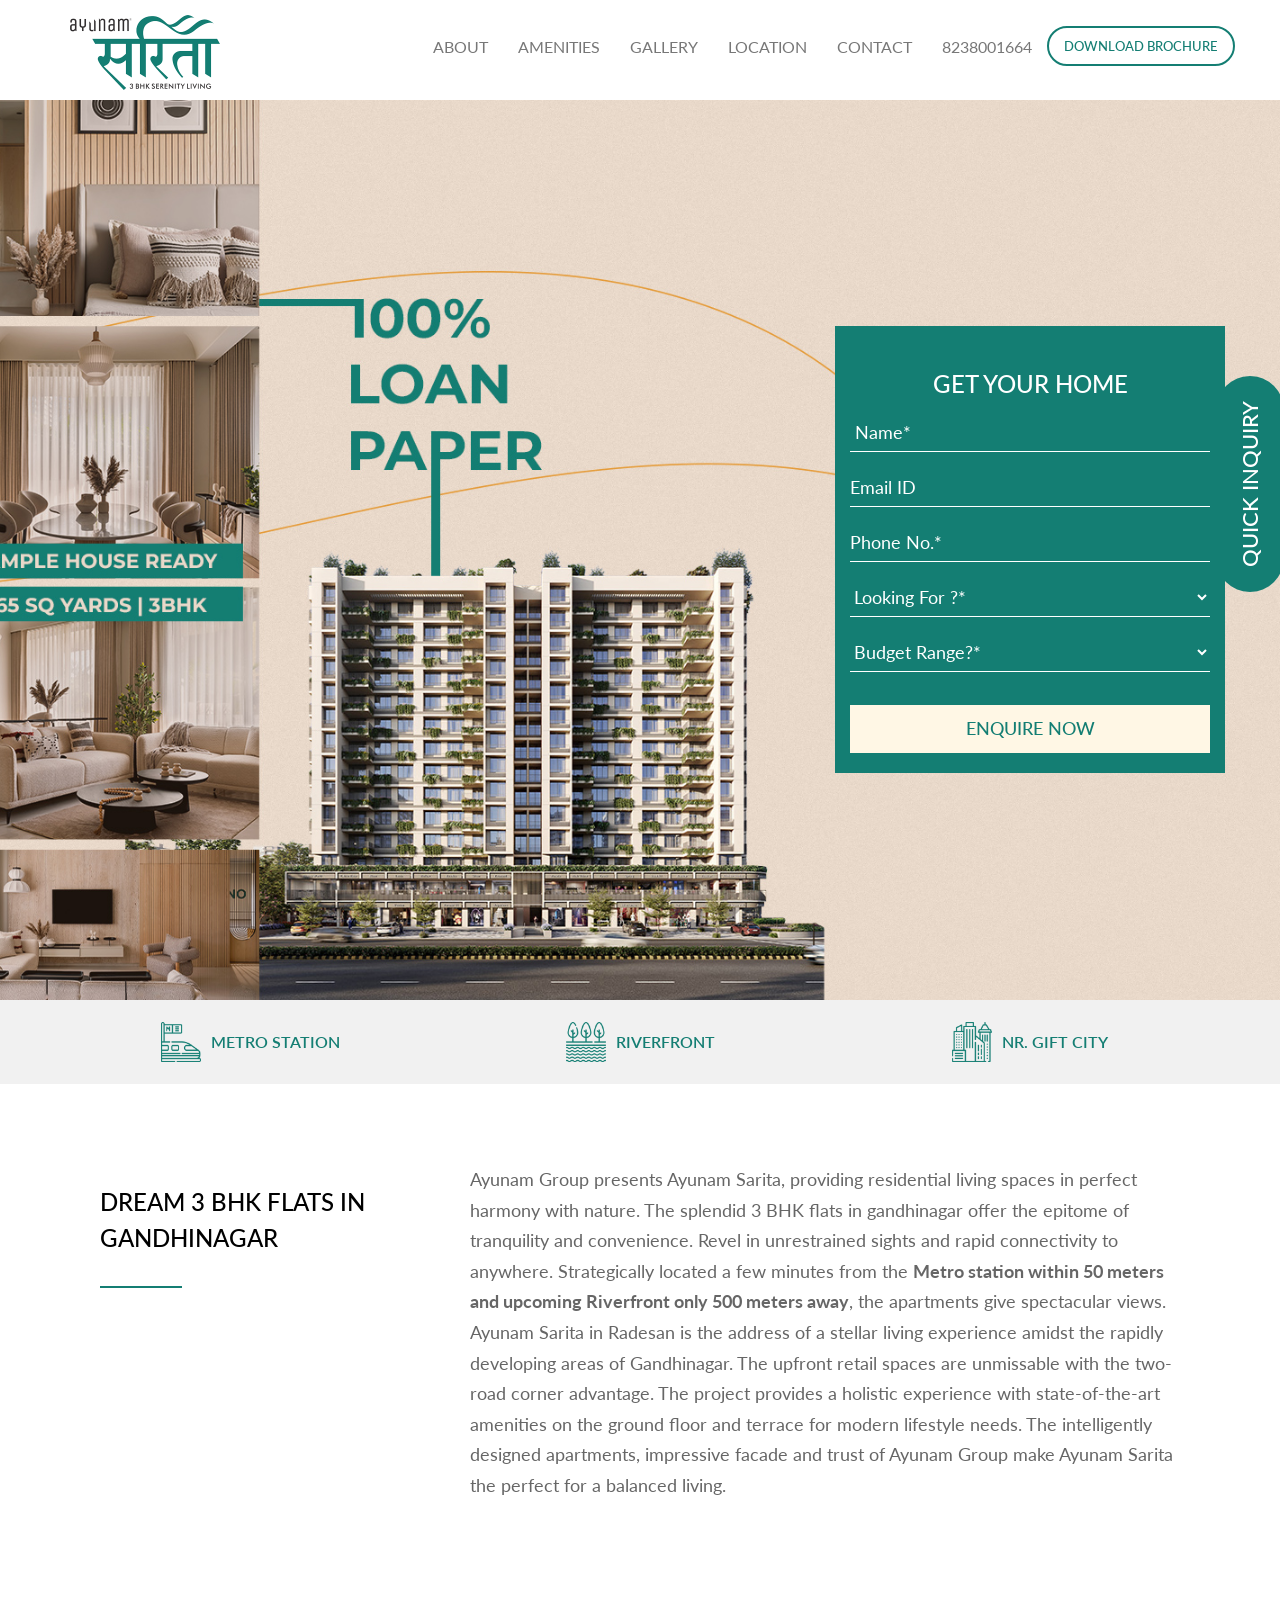
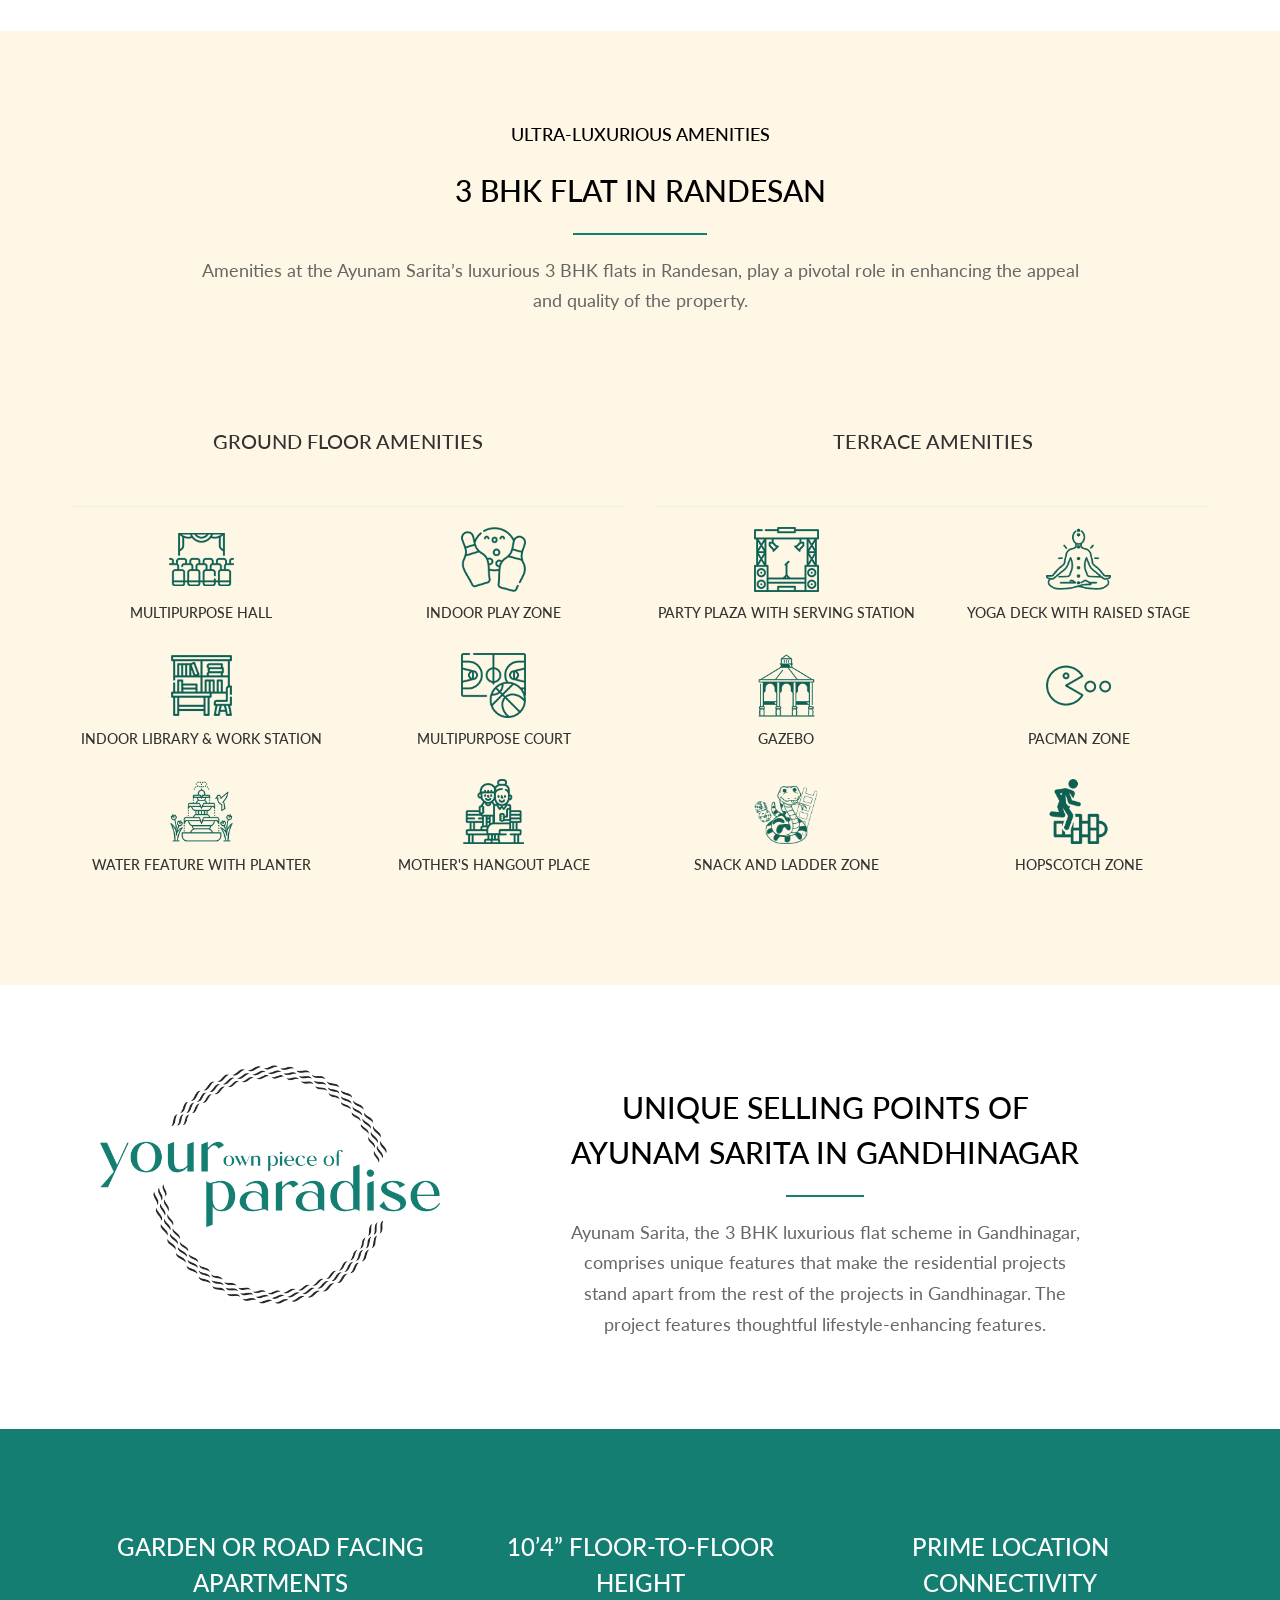
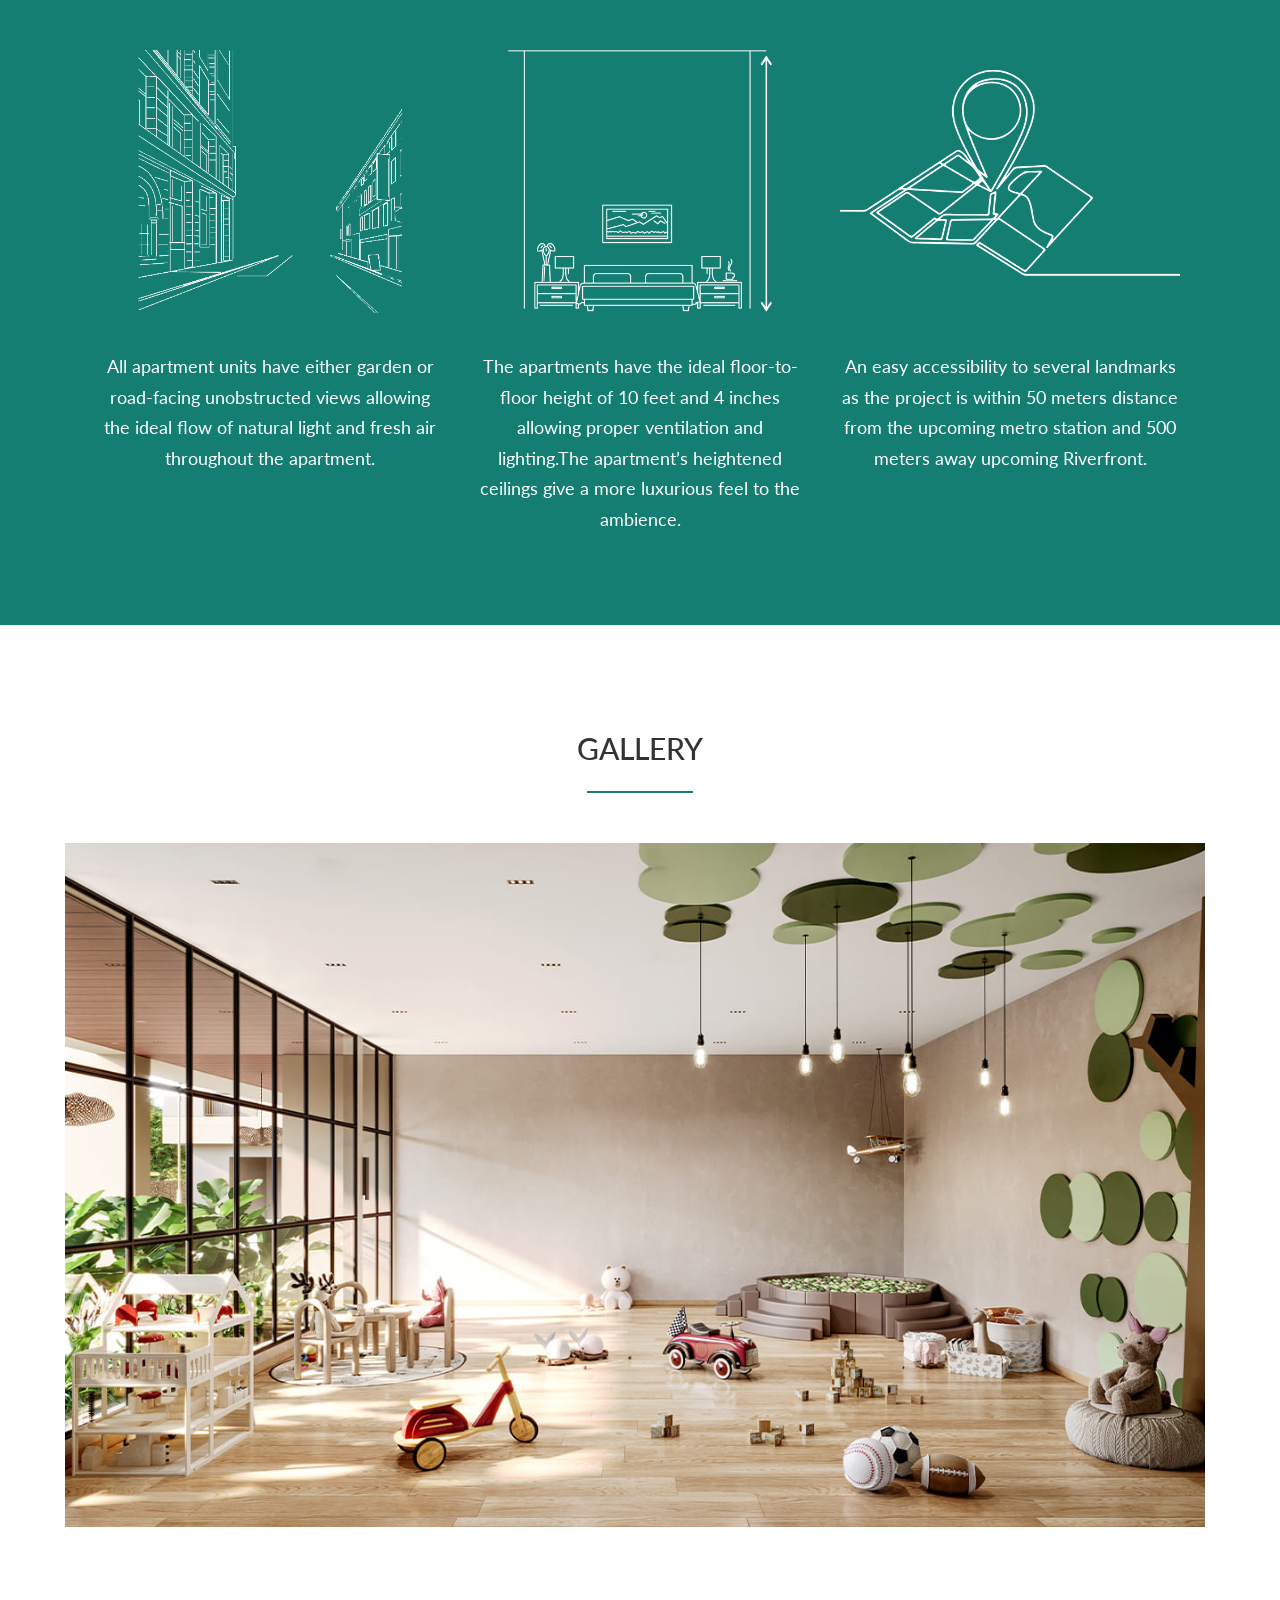
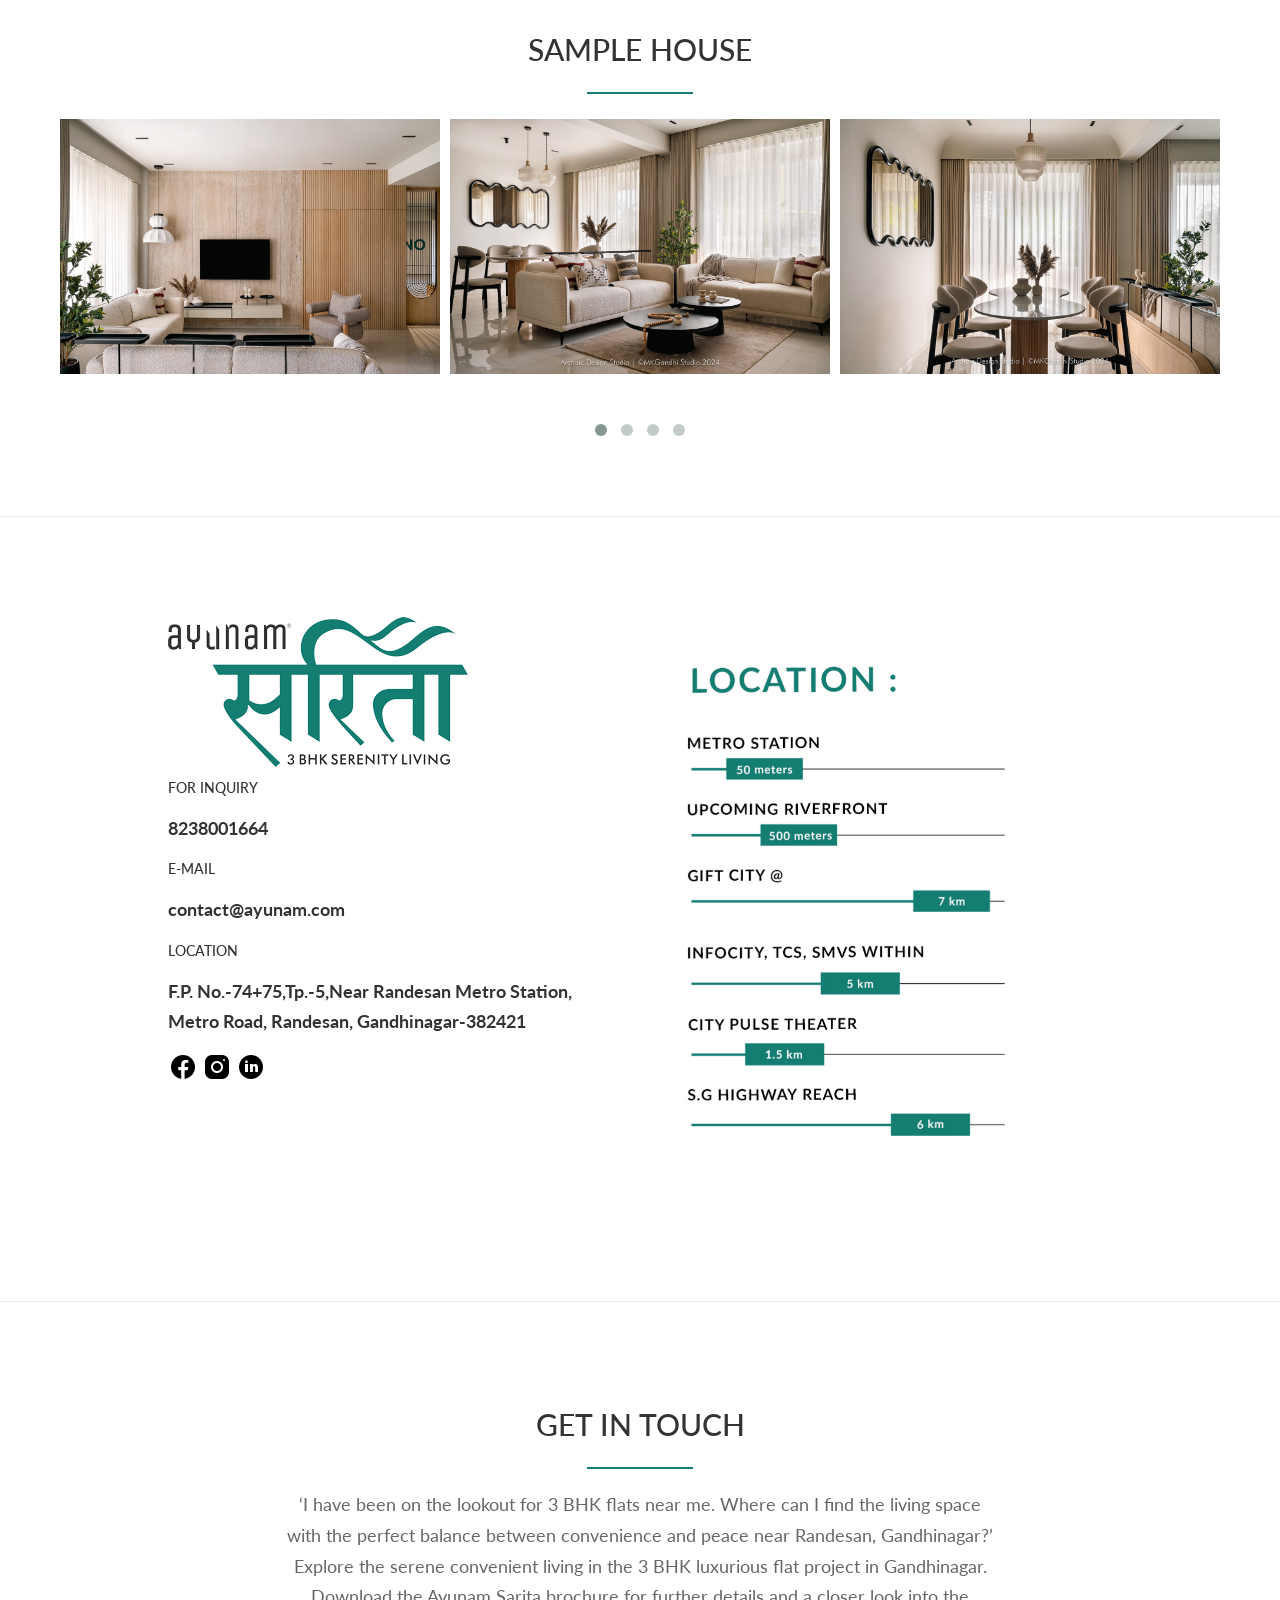
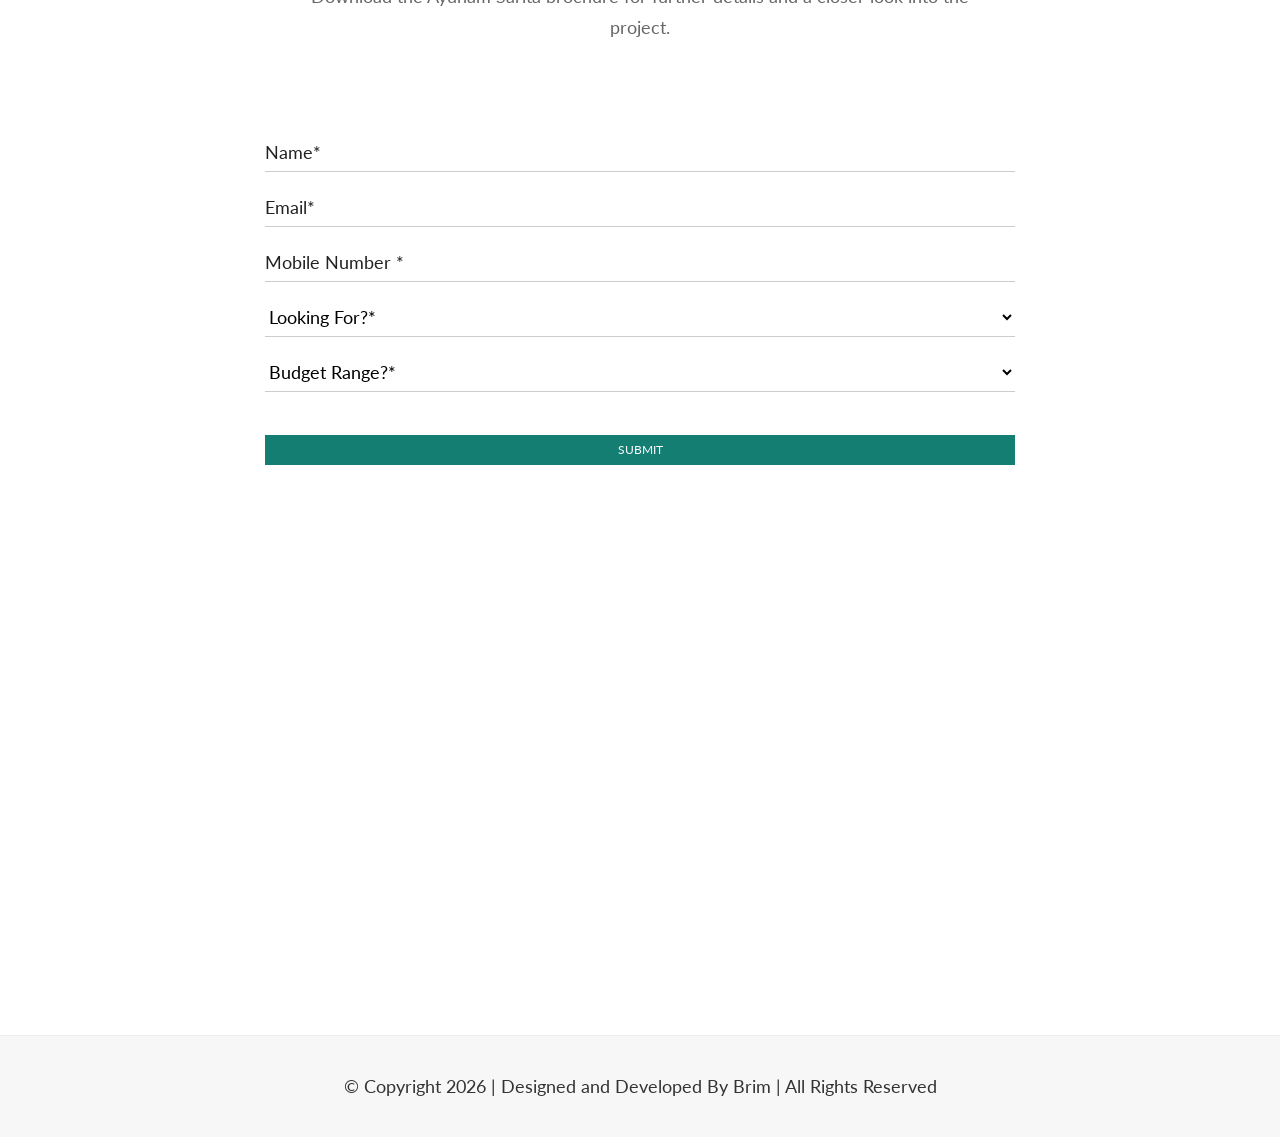
<file: index.html>
<!DOCTYPE html>
<html lang="en">

<head>

  <meta charset="utf-8">
  <meta http-equiv="X-UA-Compatible" content="IE=edge">
  <meta name="viewport" content="width=device-width, initial-scale=1">
 
 <title>3 BHK Flats For Sale in Gandhinagar -  Ayunam Sarita</title>


<meta name="description" content="Take a look at luxurious 3 BHK apartments in Gandhinagar. Ayunam Sarita by Ayunam Group presents your dream 3 BHK in Randesan, Gandhinagar. Experience convenient living in the 3 BHK luxurious flat.">


<meta name="keywords" content="">

<!-- Favicone Icon -->

    <link rel="shortcut icon" type="image/x-icon" href="assets/images/lu_favicon.ico">

    <link rel="icon" type="image/png" href="assets/images/lu_favicon.png">

    <link rel="apple-touch-icon" href="assets/images/lu_favicon.png">

  <!-- Favicone Icon -->

    <link rel="shortcut icon" type="image/x-icon" href="img/lu_favicon.ico">

    <link rel="icon" type="image/png" href="img/lu_favicon.png">

    <link rel="apple-touch-icon" href="img/lu_favicon.png">


    <!-- FONT -->

    <link rel="preconnect" href="https://fonts.googleapis.com">

    <link rel="preconnect" href="https://fonts.gstatic.com" crossorigin>

  

  <!-- Bootstrap CSS Style -->

  <link rel="stylesheet" href="assets/css/bootstrap.min.css">

  <!-- Template CSS Style -->

  <link rel="stylesheet" href="assets/css/style.css">

  <!-- Animate CSS  -->

  <link rel="stylesheet" href="assets/css/animate.css">

  <!-- FontAwesome 4.3.0 Icons  -->


  <link rel="stylesheet" href="assets/css/font-awesome.min.css">

<link rel="preconnect" href="https://fonts.googleapis.com">
<link rel="preconnect" href="https://fonts.gstatic.com" crossorigin>
<link rel="preconnect" href="https://fonts.googleapis.com">
<link rel="preconnect" href="https://fonts.gstatic.com" crossorigin>

<link href="https://fonts.googleapis.com/css2?family=Lato:wght@300;400;700&display=swap" rel="stylesheet">


  <!-- et line font  -->


  <link rel="stylesheet" href="assets/css/et-line-font/style.css">

  <!-- BXslider CSS  -->


  <link rel="stylesheet" href="assets/css/bxslider/jquery.bxslider.css">


  <!-- Owl Carousel CSS Style -->


  <link rel="stylesheet" href="assets/css/owl-carousel/owl.carousel.css">

  <link rel="stylesheet" href="assets/css/owl-carousel/owl.theme.css">

  <link rel="stylesheet" href="assets/css/owl-carousel/owl.transitions.css">


  <!-- Magnific-Popup CSS Style -->

  <link rel="stylesheet" href="assets/css/magnific-popup/magnific-popup.css">




<!-- chat boat-->

<script>(function(w, d) { w.CollectId = "650d6ff08a3fde15c3ecf162"; var h = d.head || d.getElementsByTagName("head")[0]; var s = d.createElement("script"); s.setAttribute("type", "text/javascript"); s.async=true; s.setAttribute("src", "https://collectcdn.com/launcher.js"); h.appendChild(s); })(window, document);</script>
<!-- chat boat ends-->


<!-- Google Tag Manager -->
<script>(function(w,d,s,l,i){w[l]=w[l]||[];w[l].push({'gtm.start':
new Date().getTime(),event:'gtm.js'});var f=d.getElementsByTagName(s)[0],
j=d.createElement(s),dl=l!='dataLayer'?'&l='+l:'';j.async=true;j.src=
'https://www.googletagmanager.com/gtm.js?id='+i+dl;f.parentNode.insertBefore(j,f);
})(window,document,'script','dataLayer','GTM-568MJ5NJ');</script>
<!-- End Google Tag Manager -->

<meta name="google-site-verification" content="9zGbGjimGVCX7fox5ZlGDWqedjiNOy_G0s9_-jj0fb4" />

</head>

<body>
  
  <!-- Google Tag Manager (noscript) -->
<noscript><iframe src="https://www.googletagmanager.com/ns.html?id=GTM-568MJ5NJ"
height="0" width="0" style="display:none;visibility:hidden"></iframe></noscript>
<!-- End Google Tag Manager (noscript) -->


  <!-- Navbar -->

  <header class="header">


    <nav class="navbar navbar-default navbar-static-top">


      <div class="container">


      <!-- Brand and toggle get grouped for better mobile display -->



        <div class="navbar-header">



          <button type="button" class="navbar-toggle collapsed" data-toggle="collapse" data-target="#navigation-nav">



            <span class="sr-only">Toggle navigation</span>



            <span class="icon-bar"></span>



            <span class="icon-bar"></span>



            <span class="icon-bar"></span>



          </button>



           <a class="navbar-brand" href="#"><img src="assets/images/sarita-logo.png" alt="logo"></a>



        </div>



        <!-- Collect the nav links, forms, and other content for toggling -->



        <div class="collapse navbar-collapse" id="navigation-nav">



          <ul class="nav navbar-nav navbar-right">



            <!-- <li class="active"><a class="section-scroll" href="#wrapper">Home</a></li> -->



            <li><a href="#about">About</a></li>



            <li><a href="#amenities-section">Amenities</a></li>  



            <li><a href="#gallery-section">gallery</a></li>



            <li><a href="#location">Location</a></li>



            <li><a href="#contact-section">Contact</a></li>



            <li class="nav-item">

                  <a class="nav-link phone active" href="tel:8238001664">8238001664</a>

                </li>



            <li class="nav-item btn-brochure">

                  <a class="header-btn" data-toggle="modal" data-target="#myModal">

                    Download brochure</a>

            </li>



          </ul>



        </div><!-- /.navbar-collapse -->



      </div><!-- /.container -->



    </nav>



  </header>



  <!-- End Navbar -->



<!-- Popup form -->



<div class="fixedinqiry">

  <h2 data-toggle="modal" data-target="#myModal"><a href="#">Quick Inquiry</a></h2>

</div>

<!-------------------- Popup ------------------->

<div class="popup_div">

  <div class="container">

  <!-- Modal -->

    <div class="modal fade" id="myModal" role="dialog">

      <div class="modal-dialog">

    

        <!-- Modal content-->

        <div class="modal-content">

          <div class="modal-header">

            <button type="button" class="close" data-dismiss="modal">&times;</button>

          </div>

          <div class="modal-body">

            <h2>Quick Inquiry</h2>

             <!-- form fields -->

                <form 
                onsubmit="return submitForm(event, 'Download Brochure')"
          enctype="multipart/form-data"
          target="myframe"
                id="myyform">



                

                  <fieldset>

                    <div class="form-group">

                      <input class="form-control br-b" type="text" onkeydown="return /[a-zA-Z]/i.test(event.key)" name="name" id="name" placeholder="Name*" required>

                    </div>



                    <div class="form-group">

                      <input class="form-control br-b" type="email" name="email" id="email" pattern="^([a-zA-Z0-9_\-\.]+)@((\[[0-9]{1,3}\.[0-9]{1,3}\.[0-9]{1,3}\.)|(([a-zA-Z0-9\-]+\.)+))([a-zA-Z]{2,4}|[0-9]{1,3})(\]?)$" placeholder="Email">

                    </div>



                    <div class="form-group">

                      <input type="tel" class="form-control br-b" name="phone" id="phone" placeholder="Phone No.*" pattern="[0-9]{10}" required>

                    </div>



                     <div class="form-group">

                        <select name="lookingfor" class="form-control br-b" required >

                          <option value="" selected disabled>Looking For ?*</option>

                          <option value="3 BHK">3 BHK</option>

                          <option value="Shops">Shops</option>

                          

                      </select>

                      </div>

                      <div class="form-group">

                        <select name="budget" class="form-control br-b" required >

                          <option value="" selected disabled>Budget Range?*</option>

                          <option value="1cr to 1.10 cr">1cr to 1.10 cr</option>

                          <option value="1.10 cr to 1.20 cr">1.10 cr to 1.20 cr</option>


                      </select>

                      </div> 

                </fieldset>

                                

                  <!-- submit button -->

                  <div class="form-group">


                    

                    <input type="submit" name="bannerbutton" value="Submit" data-action='submit' id="bannerbutton" class=" btn btn-sm btn-dark">

                  </div>



                  <div id="alert"></div>



                </form>



          </div>

        </div>

      

      </div>

    </div>

  <!-- Modal -->

  

  </div>

</div>



<!--------------------Popup ends------------------->



  <div id="wrapper">

  <!-- Hero

  ================================================== -->

    <section>

      <div id="hero-section" class="landing-hero" data-stellar-background-ratio="0">

        <div class="hero-content">

          <div class="container">

            <div class="row">

               <div class="col-sm-8 offset-2 ">

                <div class="banner-text">


                  <!--<div class="bnr-sep-line"></div>-->

                  <!-- <h2>  SERENE LIVING </h2> <br> -->
                   <!-- <h3>@AYUNAM SARITA 3BHK PREMIUM FLATS</h3> -->

                  <!--<h3> </h3>-->

                </div> 

               </div>

              <div class="col-sm-4 banner-form offset-1">

                       <h3>GET YOUR HOME</h3>

                       <form 
                        onsubmit="return submitForm(event, 'Get your Home')"
          enctype="multipart/form-data"
          target="myframe"
                        >

                      <div class="form-group">

                      <input type="text" onkeydown="return /[a-zA-Z]/i.test(event.key)" class="form-control" name="name" placeholder=" Name*" required />

                      </div>

                      <div class="form-group">

                      <input type="email" class="form-control" name="email" placeholder="Email ID" pattern="^([a-zA-Z0-9_\-\.]+)@((\[[0-9]{1,3}\.[0-9]{1,3}\.[0-9]{1,3}\.)|(([a-zA-Z0-9\-]+\.)+))([a-zA-Z]{2,4}|[0-9]{1,3})(\]?)$" />

                      </div>

                      <div class="form-group">

                      <input type="tel" class="form-control" name="phone" placeholder="Phone No.*"  pattern="[0-9]{10}" required />

                      </div>

                      

                      <div class="form-group">

                        <select name="lookingfor" class="form-control" required >

                          <option value="" selected disabled>Looking For ?*</option>

                          <option value="3 BHK Flats">3 BHK Flats</option>

                          <option value="Shops">Shops</option>

                          

                      </select>

                      </div>
 
                        <div class="form-group">

                        <select name="budget" class="form-control" required >

                          <option value="" selected disabled>Budget Range?*</option>

                          <option value="95lac to 1cr">95lac to 1cr</option>

                          <option value="1cr to 1.05cr">1cr to 1.05cr</option>


                      </select>

                      </div> 



                      <div class="grid-col-sm-12">

                           

                        <input type="submit" id="bannerbutton" name="bannerbutton" value="Enquire Now" class="theme_button submit-btn">



                      </div>



                  </form>

              </div>



              </div>

              

              <div class="row bottom-detail-row">

                  <div class="col-sm-12 offset-1 " >

                      <div class="  bdr-grid">
                         <div class="bdr-address">
                           <!-- <p style="font-size:14px!important;">PR/GJ/AHMEDABAD/AHMEDABAD CITY/AUDA/MAA11917/060623</p> -->
                         </div>

                          

                      </div>

                      

                      </div>

                  </div>

                  

              </div>
                  



                </div> <!-- end hero-text -->







          </div> <!-- End container -->



       



    </section>


<section class="location-section">
      
      <div class="container">
    
    <div class="row text-center">
          
        <div class="col-md-4"><div class="lc-name"><img src="assets/images/metro.png"><h6>Metro station</h6></div></div>
        <div class="col-md-4"><div class="lc-name"><img src="assets/images/river-front.png"><h6>Riverfront</h6></div></div>
        <div class="col-md-4"><div class="lc-name"><img src="assets/images/gandhinagar.png"><h6>Nr. Gift City</h6></div></div>
          </div>
    </div>
      </section>
    <!-- End hero section -->







    <!-- Offer 1



    ================================================== -->



    <section>



      <div id="about" class="pad-sec">



        <div class="container">







          <div class="title-section big-title-sec animated out" data-animation="fadeInUp" data-delay="0">



            <div class="row">

              <div class="col-sm-4 ">

                <h1 class="big-title"> Dream 3 BHK Flats in Gandhinagar </h1>
                    <hr>

              </div>

              <div class="col-sm-8 ">

              

            


                <p class="about-text">Ayunam Group presents Ayunam Sarita, providing residential living spaces in perfect harmony with nature. The splendid 3 BHK flats in gandhinagar offer the epitome of tranquility and convenience. Revel in unrestrained sights and rapid connectivity to anywhere. Strategically located a few minutes from the  <strong>  Metro station within 50 meters and upcoming Riverfront only 500 meters away</strong>,   the apartments give spectacular views. Ayunam Sarita in Radesan is the address of a stellar living experience amidst the rapidly developing areas of Gandhinagar. The upfront retail spaces are unmissable with the two-road corner advantage. The project provides a holistic experience with state-of-the-art amenities on the ground floor and terrace for modern lifestyle needs. The intelligently designed apartments, impressive facade and trust of Ayunam Group make Ayunam Sarita the perfect for a balanced living.  </p>



              </div>



            </div> <!-- End row -->



          </div> <!-- end title-section -->



        </div> <!-- End container -->



      </div> <!-- End landing-offer-section -->



    </section>



    <!-- End offer section -->



   <!-- Amenities services



    ================================================== -->



  <section>



      <div id="amenities-section" class="pad-sec">



        <div class="container">



          <div class="title-section text-center animated out" data-animation="fadeInUp" data-delay="0">



            <div class="row">



              <div class="col-sm-10 col-sm-offset-1">



                <h4 style="color:#000;">Ultra-Luxurious Amenities</h4>

                <h2>3 BHK Flat  in Randesan </h2>



                <hr>

                <!-- <p><strong> Lorem Ipsum is simply dummy text </strong></p> -->

                <p>Amenities at the Ayunam Sarita’s luxurious 3 BHK flats in 
                Randesan, play a pivotal role in enhancing the appeal and quality of the property. </p>



              </div> <!-- edn col-sm-8 -->



            </div> <!-- End row -->



          </div> <!-- end title-section -->



          <div class="row amenities-all">



          <!-- amenities starts-->
          <div class="col-md-6">

            <h4> Ground Floor Amenities</h4>

            <hr>

          
            <div class="row amenities-list">


          <!-- amenities starts-->



          <div class="col-md-6 "> 

                  

             <img src="assets/images/amenities/2.png" alt=" Multipurpose hall ">

              <h5> Multipurpose hall </h5>

            
          </div>

                  

          <!-- amenities ends --> 



          <!-- amenities starts-->



          <div class="col-md-6 ">



              <img src="assets/images/amenities/3.png" alt="Indoor Games room ">

              <h5> Indoor Play Zone </h5>

           

          </div>        



          

          <!-- amenities ends --> 

          

          <!-- amenities starts -->



          <div class="col-md-6 ">



              <img src="assets/images/amenities/4.png" alt="Reading room  ">

              <h5> Indoor Library & Work Station  </h5>

              
          </div>      

  

          <!-- amenities ends --> 



          <!-- amenities starts-->



          <div class="col-md-6">



             <img src="assets/images/amenities/6.png" alt="Multipurpose court ">

              <h5> Multipurpose court </h5>

              
          </div>        



          <!-- amenities ends --> 



          <!-- amenities starts-->



          <div class="col-md-6 ">



             <img src="assets/images/amenities/7.png" alt=" Covered sitting area">

              <h5>  water feature with planter</h5>

             
          </div>        



          <!-- amenities ends --> 




          <!-- amenities starts-->



          <div class="col-md-6 ">



             

                <img src="assets/images/terrace-amenities/3.png" alt="Mother's Hangout place ">

              <h5> Mother's Hangout place </h5>

          </div>        



          <!-- amenities ends --> 



        </div> <!-- end container -->

      </div>

    

    <!-- Terrace amenities -->


          <!-- amenities starts-->
          <div class="col-md-6">

            <h4> TERRACE Amenities</h4>
            <hr>

          <div class="row amenities-list">



          <!-- amenities starts-->



          <div class="col-md-6 "> 

                  

             <img src="assets/images/terrace-amenities/5.png" alt=" Multipurpose hall ">

              <h5> PARTY PLAZA WITH SERVING STATION </h5>

            
          </div>

                  

          <!-- amenities ends --> 



          <!-- amenities starts-->



          <div class="col-md-6 ">



              <img src="assets/images/terrace-amenities/6.png" alt="Indoor Games room ">

              <h5> YOGA DECK WITH RAISED STAGE </h5>

           

          </div>        



          

          <!-- amenities ends --> 

          

          <!-- amenities starts -->



          <div class="col-md-6 ">



              <img src="assets/images/terrace-amenities/7.png" alt="Reading room  ">

              <h5> GAZEBO  </h5>

              
          </div>      

  

          <!-- amenities ends --> 



          <!-- amenities starts-->



          <div class="col-md-6">



             <img src="assets/images/terrace-amenities/8.png" alt="Multipurpose court ">

              <h5> PACMAN ZONE </h5>

              
          </div>        



          <!-- amenities ends --> 



          <!-- amenities starts-->



          <div class="col-md-6 ">



             <img src="assets/images/terrace-amenities/9.png" alt=" Covered sitting area">

              <h5>  SNACK AND LADDER ZONE</h5>

             
          </div>        



          <!-- amenities ends --> 




          <!-- amenities starts-->



          <div class="col-md-6 ">



             

                <img src="assets/images/terrace-amenities/10.png" alt="Mother's Hangout place ">

              <h5> HOPSCOTCH ZONE </h5>

          </div>        



          <!-- amenities ends --> 



        </div> <!-- end container -->

      </div>


      

      </div>

    </div>

  

  </section>

    <!-- End Amenities-section -->


 <!-- Team

    ================================================== -->

    <section>

      <div id="team-section" class="pad-sec">

        <div class="container">

          <div class="title-section animated out" data-animation="fadeInUp" data-delay="0">

            <div class="row">

               <div class="col-sm-4 ">

                <img src="assets/images/other/leaf-pattern.png" >

              </div>



              <div class="col-sm-6 col-sm-offset-1">

                <h2>  Unique Selling Points of Ayunam Sarita in Gandhinagar  </h2>

                <hr>

                <p>Ayunam Sarita, the 3 BHK luxurious flat scheme in Gandhinagar, comprises unique features that make the residential projects stand apart from the rest of the projects in Gandhinagar. The project features thoughtful lifestyle-enhancing features. </p>
                
              </div>

            </div> <!-- End row -->


          </div> <!-- end title-section -->

        </div> <!-- End container -->

      </div> <!-- End team-section -->

    </section>

    <!-- End team section -->

    

 <!-- Creative section-1

    ================================================== -->

    <section>

      <div id="creative" class="pad-sec">

        <div class="container">

          <div class="row">

            <div class="title-section text-center animated fadeInUp in">

            <div class="col-sm-4  animated out" data-animation="fadeInRight" data-delay="0" style=" text-align: center;">


                <h3 class="">   Garden or Road Facing Apartments</h3>
                <img src="assets/images/other/grfa.png" atl="Garden">
                
                

                <p>All apartment units have either garden or road-facing unobstructed views allowing the ideal flow of natural light and fresh air throughout the apartment. </p>


            </div> <!-- End feature-content -->
            
              <div class="col-sm-4 animated out" data-animation="fadeInRight" data-delay="0" style=" text-align: center;">
                  
                  <h3>	10’4” Floor-to-floor height</h3>
                   <img src="assets/images/other/heighted.png" atl="  10’4” Floor-to-floor height">
                   
                  
                   <p>The apartments have the ideal floor-to-floor height of 10 feet and 4 inches allowing proper ventilation and lighting.The apartment’s heightened ceilings give a more luxurious feel to the ambience.  </p>
            </div>
            
              <div class="col-sm-4 animated out" data-animation="fadeInRight" data-delay="0" style=" text-align: center;">
                  
                  <h3>	Prime Location Connectivity</h3>
                    <img src="assets/images/other/line art location.png" atl=" No parking zone">
                  
                  
                   <p>An easy accessibility to several landmarks as the project is within 50 meters distance from the upcoming metro station and 500 meters away upcoming Riverfront.  </p>
                  
            </div>



            </div>



          </div> <!-- End row -->

        </div> <!-- End container -->

      </div> <!-- End feature-section -->

    </section>

    <!-- End Creative section-1 -->


    <section>

      <div class="sep-section"></div>

    </section>



 <!-- Gallery

  ================================================== -->

  <section>

      <div id="gallery-section" class="pad-sec" data-stellar-background-ratio="0">

        <div class="gallery-content">

          <div class="container">

            <div class="title-section text-center animated fadeInUp in" data-animation="fadeInUp" data-delay="0">



            <div class="row">

                <div class="col-sm-8 col-sm-offset-2">

                  <h2> Gallery</h2>

                  <hr>

                  <!-- <p> Lorem Ipsum is simply dummy text </p> -->

              </div>

            </div>

            </div> <!-- End row -->

            <div class="row">

              <div class="col-sm-12 ">



                <div class="gallery-text">

                  <div class="herolider">

                    <ul class="caption-slides">

                      <li> <img src="assets/images/gallery/1.jpg" alt="Play area"></li>

                      <li> <img src="assets/images/gallery/2.jpg" alt="Balcony"></li>

                      <li> <img src="assets/images/gallery/3.jpg" alt="Gazebo"></li>

                      <li> <img src="assets/images/gallery/4.jpg" alt="sitting area"></li>

                      <li> <img src="assets/images/gallery/5.jpg" alt="Garden"></li>

                      <li> <img src="assets/images/gallery/6.jpg" alt="Hangout place"></li>

                      <!-- <li> <img src="assets/images/gallery/7.jpg" alt="3 BHK"></li> -->

                      <li> <img src="assets/images/gallery/8.jpg" alt="Bedroom"></li>

                      <li> <img src="assets/images/gallery/9.jpg" alt="children play area"></li>

                      <li> <img src="assets/images/gallery/10.jpg" alt="living room"></li>

                      <li> <img src="assets/images/gallery/11.jpg" alt="Gym"></li>

                      <li> <img src="assets/images/gallery/12.jpg" alt="3 bhk"></li>

                      <li> <img src="assets/images/gallery/13.jpg" alt="3 bhk"></li>

                      <li> <img src="assets/images/gallery/14.jpg" alt="3 bhk"></li>

                     
                    </ul>

                  </div> <!-- end herolider -->

                </div> <!-- end hero-text -->



              </div> <!-- end col-md-6 -->

            </div> <!-- end row -->

          </div> <!-- End container -->

        </div> <!-- End hero-content -->

      </div> <!-- End hero-section -->

  </section>

    <!-- End hero section -->

      
      
      <!-- Sample home -->
      <section class="sample-house-section">
      <div class="container">
          
          <div class="title-section text-center animated fadeInUp in" data-animation="fadeInUp" data-delay="0">



            <div class="row">

                <div class="col-sm-8 col-sm-offset-2">

                  <h2> Sample House</h2>

                  <hr>

                  <!-- <p> Lorem Ipsum is simply dummy text </p> -->

              </div>

            </div>

            </div>
          
          

          <div class="row">
          
           <div class="owl-carousel owl-theme">
            <div class="item ">
                <a href="assets/images/sample-home/1.jpg"  class="popup-image"><img src="assets/images/sample-home/1.jpg"></a>
                
               </div>
               <div class="item">
                <a href="assets/images/sample-home/2.jpg" class="popup-image"><img src="assets/images/sample-home/2.jpg"></a>
                
               </div>
               <div class="item">
                <a href="assets/images/sample-home/3.jpg" class="popup-image"><img src="assets/images/sample-home/3.jpg"></a>
                
               </div>
               
               <div class="item">
                <a href="assets/images/sample-home/4.jpg" class="popup-image"><img src="assets/images/sample-home/4.jpg"></a>
                
               </div>
               
               
               <div class="item">
                <a href="assets/images/sample-home/5.jpg" class="popup-image"><img src="assets/images/sample-home/5.jpg"></a>
                
               </div>
               <div class="item">
                <a href="assets/images/sample-home/6.jpg" class="popup-image"><img src="assets/images/sample-home/6.jpg"></a>
                
               </div>
               
               <div class="item">
                <a href="assets/images/sample-home/7.jpg" class="popup-image"><img src="assets/images/sample-home/7.jpg"></a>
                
               </div>
               
               <div class="item">
                <a href="assets/images/sample-home/8.jpg" class="popup-image"><img src="assets/images/sample-home/8.jpg"></a>
                
               </div>
               <div class="item">
                <a href="assets/images/sample-home/9.jpg" class="popup-image"><img src="assets/images/sample-home/9.jpg"></a>
                
               </div>
               <div class="item">
                <a href="assets/images/sample-home/10.jpg" class="popup-image"><img src="assets/images/sample-home/10.jpg"></a>
                
               </div>
               <div class="item">
                <a href="assets/images/sample-home/11.jpg" class="popup-image"><img src="assets/images/sample-home/11.jpg"></a>
                
               </div>
          </div>
          </div>
          </div>
      
      </section>
      
    <section>

      <div class="sep-section"></div>

    </section> 






    <!-- Features App 2

    ================================================== -->

    <section>

      <div id="features-app-section-2" class="pad-sec">

        <div class="container">

          <div class="row" >



             <div class="col-sm-5 col-sm-offset-1  img-app-right animated out" data-animation="fadeInRight" data-delay="0">

              <figure>

                <img src="assets/images/sarita-logo.png" alt="" >

              </figure>

              <ul class="features-app-list">



                  <!-- feature -->

                  <li>

                    <div class="feature-app-box animated out" data-animation="fadeInLeft" data-delay="0">

                      <div class="app-feature-icon pull-left"><span class="pe-7s-graph"></span></div>

                      <div class="feature-app-box-content">

                        <h6>For Inquiry</h6>

                        <p><a href="tel:8238001664"><strong>8238001664</strong></a></p>

                      </div>

                    </div>

                  </li>



                  <!-- feature -->

                  <li>

                    <div class="feature-app-box animated out" data-animation="fadeInLeft" data-delay="0">

                      <div class="app-feature-icon pull-left"><span class="pe-7s-config"></span></div>

                      <div class="feature-app-box-content">

                        <h6>E-Mail </h6>
                        <p><a href="mailto:contact@ayunam.com"><strong>contact@ayunam.com</strong></a></p>

                      </div>

                    </div>

                  </li>



      



                  <!-- feature -->

                  <li>

                    <div class="feature-app-box animated out" data-animation="fadeInLeft" data-delay="0">

                      <div class="app-feature-icon pull-left"><span class="pe-7s-lock"></span></div>

                      <div class="feature-app-box-content">

                        <h6>Location</h6>

                        <p><strong>F.P. No.-74+75,Tp.-5,Near Randesan Metro Station, Metro Road, Randesan,
Gandhinagar-382421</strong></p>

                      </div>

                    </div>

                  </li>

                  

                   <!-- feature -->

                  

                  <li>

                  

              <div class="shocial-midia-main">

               <a class="shocial-itam1" target="_blank" href="https://www.facebook.com/Ayunamgroup"> <img src="assets/images/fb-30.png"></a>

              

               <a class="shocial-itam1" target="_blank" href="https://www.instagram.com/ayunam.group/"><img src="assets/images/insta-30.png"></a>

                

               <a class="shocial-itam" target="_blank" href="https://www.linkedin.com/company/ayunam-group/"><img src="assets/images/li-30.png"></a>

               

             </div>

                </li>  

                </ul>

            </div> <!-- End col-sm-8 -->



            <div class="col-sm-6 features-app-content-left animated out" data-animation="fadeInLeft" data-delay="0">

              <div class="section_header">

                <!-- <h3>  Excellent Connectivity  </h3>  -->

              </div> <!-- End section_header -->

              <img src="assets/images/Location image.jpg" width="85%" style="margin-top:-20px;">

                <!-- <p>The residential building providing luxe 3 BHK flat in Gandhinagar offers easy accessibility to several landmarks in the capital city. The project is within 50 meters distance from the upcoming metro station and 500 meters away upcoming Riverfront. The state's financial and technological hub, GIFT City is just 7 km from the project. The project is close to the Knowledge Corridor, the patch of several major universities. Furthermore, essential spots of the city like Infocity, TCS, City Pulse Theatre, BAPS School and SMVS Hospital are within a 5 km radius. The residential property in Radesan available for sale has easy connectivity to transit stops like the airport and railway station less than 15 mins away. Enjoy a hassle-free commute to Ahmedabad with the riverfront 500 just meters away and the S.G. highway just 6 km away. </p> -->


            </div> <!-- End feature-content -->



           



          </div> <!-- End row -->

        </div> <!-- End container -->

      </div> <!-- End feature-section -->

    </section>

    <!-- End Features App 2 section -->



    <section>

      <div class="sep-section"></div>

    </section>



       






    <!-- Contact-section

    ================================================== -->

    <section>

      <div id="contact-section" class="pad-sec">



        <div class="container">



          <div class="title-section text-center animated out" data-animation="fadeInUp" data-delay="0">

              <div class="row">

                <div class="col-sm-8 col-sm-offset-2">

                  <h2>Get in touch</h2>

                  <hr>
                  <p>
‘I have been on the lookout for 3 BHK flats near me. Where can I find the living space with the perfect balance between convenience and peace near Randesan, Gandhinagar?’ 
Explore the serene convenient living in the 3 BHK luxurious flat project in Gandhinagar. Download the Ayunam Sarita brochure for further details and a closer look into the project.
 <br>
</p>

              </div>

            </div> <!-- End row -->

          </div> <!-- end title-section -->



          <div class="form-wrapper">

            <div class="row">

              <div class="col-md-8 col-md-offset-2">

                

                <!-- form fields -->

                <form class="Contact_Us" id="Contact_Us" action="thankyou.php" method="post" autocomplete="on" >



                  <!-- <form action="mail.php" onsubmit="return validateForm()" role="form" enctype="multipart/form-data" method="post" name="contactform" id="contactform"  data-delay="0"> -->



                  <fieldset>

                    <div class="form-group">

                      <input class="form-control br-b" type="text"  name="name" id="name" placeholder="Name*">

                    </div>



                    <div class="form-group">

                      <input class="form-control br-b" type="email" name="email" id="email" placeholder="Email*" >

                    </div>



                    <div class="form-group">

                      <input  type="text" class="form-control br-b"   id="contact_no"
                name="contact_no"
                placeholder="Mobile Number *"
                onkeypress="contact_num_valid(event)"
                minlength="10"
                maxlength="15">

                    </div>



                     <!-- <div class="form-group">

                      <select name="lookingfor"  class="form-control br-b">

                     <option value="" selected disabled>Looking For?*</option>


                            <option value="3 BHK Flats">3 BHK Flats</option>

                          <option value="Shops">Shops</option>

                      </select>

                    </div>

                    
                    <div class="form-group">

                        <select name="budget" class="form-control br-b" required >

                          <option value="" selected disabled>Budget Range?*</option>

                          <option value="95lac to 1cr">95lac to 1cr</option>

                          <option value="1cr to 1.05cr">1cr to 1.05cr</option>


                      </select>

                      </div>  -->

                      <div class="form-group">

    <select name="lookingfor" id="lookingfor" class="form-control br-b">

        <option value="" selected disabled>Looking For?*</option>

        <option value="3 BHK Flats">3 BHK Flats</option>

        <option value="Shops">Shops</option>

    </select>

</div>


<div class="form-group">

    <select name="budget" id="budget" class="form-control br-b">

        <option value="" selected disabled>Budget Range?*</option>

        <option value="95lac to 1cr">95lac to 1cr</option>

        <option value="1cr to 1.05cr">1cr to 1.05cr</option>

    </select>

</div>



                

                  </fieldset>

                  

                    <!-- <input id="date" type="hidden"  name="date">
					<input id="time" type="hidden"  name="time"> -->

        <div class="col-md-12 mb-4">
            <p id="error_data"></p>
        </div>

                  <!-- submit button -->

                  <div class="form-group">
                    <input type="hidden" id="g-recaptcha-response" name="g-recaptcha-response" class="g-recaptcha-response">

                    <input  type="submit" name="Contact_Us" value="Submit"  class="btn btn-sm btn-dark buttonbutton">

                     <input type="hidden" name="name_of_project" value="Sarita Ayunam">
            <input type="hidden" name="type_of_form" value="Contact_Us">

            <i class="fa fa-spinner project-btn-icon" id="form_process" style="padding-left:200px;"></i>

                  </div>



                  <div id="alert"></div>



                </form>





              </div> <!-- end col-md-8 -->

            </div> <!-- end row -->

          </div>  <!-- end form-wrapper -->



        </div> <!-- end container -->



      </div> <!-- End contact-section -->







    </section>





    <!-- Google map

    ================================================== -->

    <section>

      <div id="location">

      <div id="map">

      <!-- <div id="module-maps"> -->


<iframe src="https://www.google.com/maps/embed?pb=!1m17!1m12!1m3!1d5072.292175589377!2d72.64728885117225!3d23.1759882726052!2m3!1f0!2f0!3f0!3m2!1i1024!2i768!4f13.1!3m2!1m1!2zMjPCsDEwJzQwLjAiTiA3MsKwMzgnNTIuNCJF!5e1!3m2!1sen!2sin!4v1692880795726!5m2!1sen!2sin" width="1920" height="450" style="border:0;" allowfullscreen="" loading="lazy" referrerpolicy="no-referrer-when-downgrade"></iframe>
     

      <!-- <img src="assets/images/MAP_1.jpg"> -->



    </div>

  </div>

     

    </section>

    <!-- End Google map -->



    <!-- Manual Map -->



    



    <!-- Footer

    ================================================== -->

    <section>

    <footer>

      <div id="footer-section" class="text-center">

        <div class="container">

          <div class="row">

            <div class="col-sm-8 col-sm-offset-2">

              <p class="copyright">

                  

            



              © Copyright   <script>document.write(new Date().getFullYear());</script> | Designed and Developed By <a href="https://www.brim.co.in/" target="_blank">Brim</a> | All Rights Reserved   </p>

            </div> <!-- End col-sm-8 -->

          </div> <!-- End row -->

        </div> <!-- End container -->

      </div> <!-- End footer-section  -->

    </footer>

    <!-- End footer -->

    </section>



  <!-- JS libraries and scripts -->

  <script src="assets/js/jquery-1.11.3.min.js"></script>

  <script src="assets/js/bootstrap.min.js"></script>

  <script src="assets/js/bootstrap-hover-dropdown.min.js"></script>

  <script src="assets/js/jquery.appear.min.js"></script>

  <script src="assets/js/jquery.bxslider.min.js"></script>

  <script src="assets/js/jquery.owl.carousel.min.js"></script>

  <script src="assets/js/jquery.countTo.js"></script>

  <script src="assets/js/jquery.easing.1.3.js"></script>

  <script src="assets/js/jquery.imagesloaded.min.js"></script>

  <script src="assets/js/jquery.isotope.js"></script>

  <script src="assets/js/jquery.placeholder.js"></script>

  <!-- <script src="assets/js/jquery.smoothscroll.js"></script> -->

  <script src="assets/js/jquery.stellar.min.js"></script>

  <script src="assets/js/jquery.waypoints.js"></script>

  <script src="assets/js/jquery.fitvids.js"></script>

  <script src="assets/js/jquery.magnific-popup.min.js"></script>

  <script src="assets/js/jquery.ajaxchimp.min.js"></script>

  <script src="assets/js/jquery.countdown.js"></script>

  <script src="assets/js/jquery.navbar-scroll.js"></script>

  <!--<script src="http://maps.google.com/maps/api/js?sensor=false"></script>-->

  <!--<script src="assets/js/jquery.gmaps.js"></script>-->

  <script src="assets/js/main.js"></script>

  <script src="assets/js/Contact_Us.js"></script>





  <!-- Form open on popup -->



  <link rel="stylesheet" href="https://maxcdn.bootstrapcdn.com/bootstrap/3.4.1/css/bootstrap.min.css">

  <!-- <script src="https://ajax.googleapis.com/ajax/libs/jquery/3.6.3/jquery.min.js"></script> -->

  <script src="https://maxcdn.bootstrapcdn.com/bootstrap/3.4.1/js/bootstrap.min.js"></script>



    <!--popup ends -->





  <!-- sticky header -->



  <script>

  jQuery(document).ready(function ($) {

      var now = new Date();

      var day = ("0" + now.getDate()).slice(-2);

      var month = ("0" + (now.getMonth() + 1)).slice(-2);

      var today = now.getFullYear()+"-"+(month)+"-"+(day) ;

      $('#date').val(today);

  });

</script>

<script>
function updateTime() {
const now = new Date();
const hours = String(now.getHours()).padStart(2, '0');
const minutes = String(now.getMinutes()).padStart(2, '0');
const seconds = String(now.getSeconds()).padStart(2, '0');
const timeString = `${hours}:${minutes}:${seconds}`;
document.getElementById('time').value = timeString;
}

updateTime();
setInterval(updateTime, 1000);
</script>




  <script>

    /* ========================================== 

scrollTop() >= 300

Should be equal the the height of the header

========================================== */

function submitForm(event, subSource) {
        event.preventDefault();
        const formData = new FormData(event.target);
        const formTest = new FormData();
        const formProps = Object.fromEntries(formData);
        formTest.append('authtoken', '6gfG97fTGrx7ELcGXqAA5UGJXTHx94');
        formTest.append('action', 'insertLeads');
        formTest.append('project_name', 'Ayunam Sarita');
        formTest.append('name', formProps.name);
        formTest.append('phone_no', formProps.phone);
        formTest.append('email', formProps.email);
        formTest.append('source', 'Google ads');
        formTest.append('sub_source', subSource);
        // formTest.append('sub_source', 'Landing Page');
        formTest.append(
          'remarks',
          `Looking for ${formProps.lookingfor}; Budget range: ${formProps.budget}`
        );
        let options = {
          method: 'POST',
          body: formTest,
        };
 
        fetch(
          'https://crm.ayunam.com/daebuild/api_lead_website.php?',
          options
        ).then((res) => {
          if (subSource === 'Download Brochure') {
            window.location.href = './thank-you.html?requestType=brochure';
          } else {
            window.location.href = './thank-you.html?requestType=query';
          }
        });
        return false;
      }



$(window).scroll(function(){

    if ($(window).scrollTop() >= 300) {

        $('nav').addClass('fixed-header');

        $('nav div').addClass('visible-title');

    }

    else {

        $('nav').removeClass('fixed-header');

        $('nav div').removeClass('visible-title');

    }

});







  </script>



  <style>

    





/*nav {

    background: #fff;

    postion: fixed;

    z-index: 10;

}

*/



       .fixed-header {

    position: fixed;

    top: 0;

    left: 0;

    width: 100%;     
/*     padding-bottom: 20px;*/

}



  </style>

<script>
      
      $('.owl-carousel').owlCarousel({
          autoplay:true,
    loop:true,
          items:3,
    margin:10,
    responsiveClass:true,
    responsive:{
        0:{
            items:1,
            nav:true
        },
        600:{
            items:3,
            nav:false
        },
        1000:{
            items:3,
            nav:true,
            loop:true
        }
    }
})
    
 $('.owl-carousel').magnificPopup({
    delegate: 'a.popup-image',
    type: 'image',
    gallery: {
        enabled: true
    }
});
      </script>



</body>

</html>
</file>
<file: assets/css/style.css>
/* custom font (Title font) */

  @import url('https://fonts.googleapis.com/css2?family=Syne:wght@400;600;700&amp;display=swap');

@font-face {

  font-family:"Futura MD BT";

  src: url('../fonts/Futura-Md-BT-Medium.ttf');
  


} 



  @import url('https://fonts.googleapis.com/css2?family=Lato:wght@300;400;700&amp;display=swap');


body {

  font-family: Lato!important;

  color: #666666;

  line-height: 24px;

  font-size: 14px;

  -webkit-font-smoothing: antialiased;

/*  padding-top: 68px;*/

  position: relative;

}



a {

/*  font-family: Syne!important;*/

  color: #000;

  -webkit-transition: all .25s ease-in-out;

     -moz-transition: all .25s ease-in-out;

      -ms-transition: all .25s ease-in-out;

       -o-transition: all .25s ease-in-out;

          transition: all .25s ease-in-out;

}



a:hover, a:focus {

  text-decoration: none;

}



img {

  max-width: 100%;

}



.dark-bg {

  background: #34353A;

}



.white-bg {

  background: #fff;

}



.without-padding {

  padding: 0;

}



.marg-0 {

  margin: 0;

}



.pad-b-0 {

  padding-bottom: 0!important;

}



.pad-t-100 {

  padding-top: 100px!important;

}



.bg-gray {

  background: #e5e5e5;

}



.form-control::-moz-placeholder {

  color: #000;

}

.form-control:-ms-input-placeholder {

  color: #000;

}

.form-control::-webkit-input-placeholder {

  color: #000;

}



/******************************/

/* =Typography */

/*****************************/



h1, h2, h3, h4, h5, h6, .h1, .h2, .h3, .h4, .h5, .h6 {

  font-weight: 700;

  color: #1f2021;

  text-transform: uppercase;
  
font-family: Lato!important;

    line-height: 1.5!important;

}



h1, .h1, h2, .h2, h3, .h3 {

  margin-top: 0;

  margin-bottom: 20px;

}


h1, .h1 {

 font-family: Syne;

  font-size: 46px;

  font-weight: 400;



}


h2 {

  font-size: 24px;

}  


h3 {

  font-size: 17px;

}


h4 {

  font-size: 15px;

}


h5 {

  font-size: 12px;

}


h6 {

  font-size: 10px;

}


p {

  margin: 0;

  font-family: Lato!important;

  font-size: 18px!important;

  line-height: 1.7em!important;

}



.title-section hr {

  width: 15%;

  border-top: 2px solid #147E73

}


.title-section  p {

  font-size: 15px;

  line-height: 26px;

  font-weight: 400;

  color:#666;

}



.pad-sec {

  padding: 80px 0!important;

}


.title-section {

  padding-left: 30px;

  padding-right: 30px;

}


.sep-section {

  height: 1px;

  border-bottom: 1px solid #EAEAEA;

}

/***********************************************************************************************/

/* =Buttons */

/***********************************************************************************************/


.call-btn {

  text-transform: uppercase;
  padding: 12px 20px;

  font-size: 12px;

  border-radius: 0;

  border: none;

  outline: none;

  display: inline-block;

}



/***********************************************************************************************/

/* =Form */

/***********************************************************************************************/



.form-group {

  margin-bottom: 20px;

}


.form-control {
    height: 40px!important;
    font-size: 18px!important;
    border-bottom: 2px solid #ccc!important;
    border: none!important;
    padding: 6px 0px!important;
    background-color: transparent!important;
    box-shadow: none!important;
    color:#000!important;
    border-bottom: 1px solid #fff!important;
    border-radius: 0!important;
    box-shadow: unset!important;
    font-family: 'Lato';
}

.form-control:focus {

  color: #111;

  border-color: rgba(0,0,0, .7);

  -webkit-box-shadow: none;

  -moz-box-shadow: none;

  box-shadow: none;

  outline: none;

}



/************************************************************************

// =Navbar

*************************************************************************/

.navbar{    min-height: 100px!important; 
/*background-image: url(../images/Avant-bg-400.png);*/
    
}

.header {
    /*position: absolute;*/
    position: relative;
    text-align: center;
    top: 0px;
    z-index: 1000;
    color: #fff;
    width: 100%;
    height: 100px;
    transition: all 0.27s cubic-bezier(0, 0, 0.58, 1) 0s;
    -o-transition: all 0.27s cubic-bezier(0, 0, 0.58, 1) 0s;
    -moz-transition: all 0.27s cubic-bezier(0, 0, 0.58, 1) 0s;
    -webkit-transition: all 0.27s cubic-bezier(0, 0, 0.58, 1) 0s;
   
}

.nav>li>a{
      font-size: 16px;
}


.navbar-default {

  background: #fff;

  border: none;

  width: 100%;

  margin-bottom: 0;

  position: absolute;

  top: 0;

  border-bottom: 2px solid #f0f0f0;

}

.navbar.active {

  position: fixed;

  opacity: 0.95;

  border: 1px solid #E8E8E8;

}



.navbar-nav {

  margin: 7.5px -10px;

}



.navbar-default .navbar-nav > li > a {

  color: #060606;

  text-transform: uppercase;

  -webkit-transition: color .3s ease-in-out;

  -moz-transition: color .3s ease-in-out;

  -ms-transition: color .3s ease-in-out;

  -o-transition: color .3s ease-in-out;

  transition: color .3s ease-in-out;

}



.navbar-default .navbar-nav > .active > a, .navbar-default .navbar-nav > .active > a:hover, .navbar-default .navbar-nav > 

.active > a:focus {

  background: transparent;

  color: #000;

}



.navbar-default .navbar-nav > li > a:hover, .navbar-default .navbar-nav > li > a:focus {

  color: #000;

}



.dropdown-menu {

  top: 117%;

  font-size: 12px;

  text-transform: uppercase;

    -webkit-box-shadow: none;

  box-shadow: none;

  border-radius: 2px;

  border-top: 0;

  padding: 12px 5px;

}



.dropdown-menu>li>a {

  padding: 3px 15px;

  line-height: 1.7;

}



.dropdown-menu>li>a:focus, .dropdown-menu>li>a:hover {

  background-color: #fff;

  color: #000;

}



.navbar-default .navbar-nav>.open>a, .navbar-default .navbar-nav>.open>a:focus, .navbar-default .navbar-nav>.open>a:hover {

  background-color: #fff;

  color: #000;

}



.navbar-default .dropdown:hover>.dropdown-menu {

  display: block;

}

#navigation-nav{        transform: translate(10px, 10px);}




/***********************************************************************************************/

/* =Hero section */

/***********************************************************************************************/



#hero-section {

  position: relative;

  display: table;

  width: 100%;

}



.home-hero:before {

  position: absolute;

  content: '';

  top: 0;

  left: 0;

  background: rgba(0, 0, 0, 0.4);

  width: 100%;

  height: 100%;

  z-index: 1;

}



.home-hero {

  background: url('../images/hero-bg/home.jpg');


  background-size: cover;

}



/***********************************************************************************************/

/* =Hero section-2 */

/***********************************************************************************************/



.home-hero-2:before {

  position: absolute;

  content: '';

  top: 0;

  left: 0;

  background: rgba(0, 0, 0, 0.4);

  width: 100%;

  height: 100%;

  z-index: 1;

}



.home-hero-2 {

  background: url('../images/hero-bg/home-2.jpg');

  background-size: cover;

}



/***********************************************************************************************/

/* =Hero section-3 */

/***********************************************************************************************/



.home-hero-3:before {

  position: absolute;

  content: '';

  top: 0;

  left: 0;

  background: rgba(0, 0, 0, 0.4);

  width: 100%;

  height: 100%;

  z-index: 1;

}



.home-hero-3 {

  background: url('../images/hero-bg/home-3.jpg');

  background-size: cover;

}



/***********************************************************************************************/

/* =Hero section-4 */

/***********************************************************************************************/



.home-hero-4:before {

  position: absolute;

  content: '';

  top: 0;

  left: 0;

  background: rgba(0, 0, 0, 0.4);

  width: 100%;

  height: 100%;

  z-index: 1;

}



.home-hero-4 {

  background: url('../images/hero-bg/home-4.jpg');

  background-size: cover;

}



/***********************************************************************************************/

/* = Gallery section */

/***********************************************************************************************/#



 #gallery-section .title-section {

    padding-bottom: 80px;

    margin-bottom: 80px;

}



#gallery-section .title-section {

    margin-bottom: 30px;

}

#gallery-section{



  background-size: cover;}



/***********************************************************************************************/

/* =Home hero */

/***********************************************************************************************/



.hero-content {

  position: relative;

  display: table-cell;

  vertical-align: middle;

  width: 100%;

  height: 100%;

  margin: 0 auto;

  z-index: 2;

  text-align: center;

/*  background-image: radial-gradient(92% 163% at 48% 80%, rgba(33, 37, 41, 0.5), rgba(33, 37, 41, 0.6), rgba(33, 37, 41, 0.7), rgb(33 37 41 / 19%), rgb(33 37 41 / 51%), #2125294d 55%, #2125295c 200%);*/

}




.hero-content h2  {


font-family: Futura MD BT!important;

color:#147E73; 

  font-size: 48px;

  font-weight: 500;

      margin-top: -15px;

  text-transform: uppercase;

}

.hero-content h3{

color:#fff;

}



.div-line {

  width: 50px;

  background-color: #fff;

  height: 3px;

  margin: 20px auto;

}



p.hero {

/*  font-family:Futura Book, Futura-Bold, Futura Md BT, Futura Std Book!important;*/

font-family: Lato!important;

  font-size: 36px;

  line-height: 32px;

  display: block;

  margin-top: 20px;

  text-transform: uppercase;

}



.hero-btn {

  margin-top: 50px;

}



ul.caption-slides {

  padding-left: 0;

}



ul.caption-slides li {

  text-align: center;

}



/***********************************************************************************************/

/* =About Section */

/***********************************************************************************************/



.about-hero {

  background: url('../images/hero-bg/about.jpg');

  background-size: cover;

}



.about-hero:before {

  position: absolute;

  content: '';

  top: 0;

  left: 0;

  background: rgba(0, 0, 0, 0.4);

  width: 100%;

  height: 100%;

  z-index: 1;

}



#about-us-section {

  padding: 100px 0;

}



.about-studio h4, .what-do h4, .process-work h4 {


  font-size: 17px;

  font-weight: 500;

  margin-bottom: 15px;

}



.btn-link-a {

  cursor: pointer;

  color: rgba(17, 17, 17, 0.9);

  text-transform: uppercase;

  display: block;

  font-weight: 500;

  margin-top: 25px;

}



.btn-link-a:hover {

  color: #000;

}



#about-section {

  padding: 110px 0 120px 0!important;

}



.big-title-sec {

/*  text-align: center;*/

  padding-bottom: 40px;

}





.big-title-sec hr {

  border: 1.5px solid #147E73;

  width: 80px!important;

  margin-left: 0;

  margin-bottom:30px;

}



.big-title-sec .big-title {

  font-weight: 300;

  text-transform: none;

  font-size: 24px;

  color: #000;

}



.big-title-sec .big-subtitle {
 
  font-family: Syne;

  margin-top: 0;

  margin-bottom: 28px;

  font-size: 32px;

  font-weight: 400;

  line-height: 1.45;

  text-transform: uppercase;

  color: #000;

}



.big-title-sec p {

  font-size: 16px;

  line-height: 28px;

  font-weight: 400;

}



.big-title-sec .view-more {

  padding-top: 50px;

}



.big-title-sec .view-more a.btn-primary {

  margin-right: 2px;

}



.big-title-sec .view-more a.btn-primary:hover {

  opacity: .8;

  background: #000;

  border: 1px solid #000;

}



.about-box {

  text-align: center;

}



.alt-about-icon {

  padding-top: 10px;

  font-size: 44px;

  line-height: 0.9;

  color: #000;

}



.about-box h4 {

  font-weight: 600;

  padding-top: 15px;

  padding-bottom: 8px;

}



/***********************************************************************************************/

/* =Choose Section */

/***********************************************************************************************/



#choose-section .title-section, #soon-services-section .title-section {

  padding-bottom: 80px;

}



.choose-image, .soon-services-image {

  text-align: center;

}



ul.choose-list, ul.soon-list {

  list-style: none;

  padding: 0;

  padding-top: 50px;

}



ul.choose-list li, ul.soon-list li {

  margin-bottom: 30px;

}



.iconbox {

  float: left;

  width: 50px;

  height: 50px;

  text-align: center;

}



.iconbox i {

  font-size: 32px;

  color: #000

}



.choose-box-content, .soon-box-content {

  margin-left: 70px;

}



.choose-box-content h6, .soon-box-content h6 {

  margin-top: 0;

  font-size: 14px;

  font-weight: 500;


  margin-bottom: 15px;

}



/***********************************************************************************************/

/* =Projects Section */

/***********************************************************************************************/



#projects-section {

  padding: 100px 0 80px 0!important;

}



#projects-section .title-section {

  padding-bottom: 80px;

}



#type-masory {

  width: 100%;

}



#projects-section #type-masory .project {

  overflow: hidden;

  margin-bottom: 30px;

}



.project-item a {

  position: relative;

  display: block;

}



.project-item a img {

  width: 100%;

  height: auto;

  vertical-align: middle;

}



/*Overlay projects*/



.overlay {

  position: absolute;

  top: 10px;

  left: 10px;

  bottom: 10px;

  right: 10px;

  background: rgba(15, 15, 15, 0.9);

  opacity: 0;

  -webkit-transition: all .5s ease;

     -moz-transition: all .5s ease;

      -ms-transition: all .5s ease;

       -o-transition: all .5s ease;

          transition: all .5s ease;

}



.overlay .overlay-inner {

  position: absolute;

  top: 40%;

  width: 100%;

  text-align: center;

  bottom: 0;

}



.overlay .overlay-inner h3 {

  color: #F0F0F0;

  margin-bottom: 15px;

  -webkit-transition: all .5s;

     -moz-transition: all .5s;

      -ms-transition: all .5s;

       -o-transition: all .5s;

          transition: all .5s;

  -webkit-transform: translateY(-30px);

     -moz-transform: translateY(-30px);

      -ms-transform: translateY(-30px);

       -o-transform: translateY(-30px);

          transform: translateY(-30px);

}



.overlay .overlay-inner p {

  color: #DBDBDB;

  -webkit-transition: all .5s;

     -moz-transition: all .5s;

      -ms-transition: all .5s;

       -o-transition: all .5s;

          transition: all .5s;

  -webkit-transform: translateY(30px);

     -moz-transform: translateY(30px);

      -ms-transform: translateY(30px);

       -o-transform: translateY(30px);

          transform: translateY(30px);

  margin-bottom: 15px;

}



a:hover .overlay .overlay-inner h3 {

  -webkit-transform: translateY(0);

     -moz-transform: translateY(0);

      -ms-transform: translateY(0);

       -o-transform: translateY(0);

          transform: translateY(0);

}



a:hover .overlay .overlay-inner p, a:hover .overlay .overlay-inner span {

  -webkit-transform: translateY(0);

     -moz-transform: translateY(0);

      -ms-transform: translateY(0);

       -o-transform: translateY(0);

          transform: translateY(0);

}



.overlay-inner span {

  font-size: 42px;

  color: #DBDBDB;

  font-weight: 300;

  -webkit-transition: all .7s;

     -moz-transition: all .7s;

      -ms-transition: all .7s;

       -o-transition: all .7s;

          transition: all .7s;

  -webkit-transform: translateY(30px);

     -moz-transform: translateY(30px);

      -ms-transform: translateY(30px);

       -o-transform: translateY(30px);

}



a:hover .overlay {

  opacity: 1;

}



.view-more {

  text-align: center;

  padding-top: 60px;

}



#masonry-projects-section {

  padding: 0 0 100px 0;

}



#masonry-projects-section #type-masory .project {

  padding-bottom: 30px;

}







/***********************************************************************************************/

/* =Statistics Section */

/***********************************************************************************************/



#statistic-section {

  background: url('../images/temp/stats-bg.jpg') center top;

  position: relative;

  text-align: center;

  padding-top: 70px;

}



#statistic-section:before {

  position: absolute;

  content: '';

  top: 0;

  left: 0;

  background: rgba(5,5,5,0.8);

  width: 100%;

  height: 100%;

  z-index: 2;

}



#statistic-section .container {

  position: relative;

  z-index: 3;

}



.statistic-percent {

  padding-bottom: 70px;

}



span.percentfactor {

  color: #fff;

  font-size: 42px;

  margin-bottom: 4px;

}



.fact p {

  color: #fff;

  margin-top: 10px;

  text-transform: uppercase;

}



/***********************************************************************************************/

/* =Team Section */

/***********************************************************************************************/



#team-section  {

     background: url('../images/bg-pattern.png'); 
    background-size: cover;
/*    box-shadow: inset 0 0 0 2000px #FFF7E5;*/


}

#team-section .title-section h2{

  color:#000;

}


#team-section .title-section, .team-members .magnifier-inner {

  text-align: center;
  color:#fff;

}

/*#team-section{padding:100px 0 0!important}*/

.member-team {

  position: relative;

  cursor: pointer;

}



.member-team img {

  width: 100%;

}



.member-team .magnifier {

  position: absolute;

  height: 100%;

  width: 100%;

  top: 0;

  left: 0;

  background: #000;

  opacity: 0;

  -webkit-transition: all .5s ease;

     -moz-transition: all .5s ease;

      -ms-transition: all .5s ease;

       -o-transition: all .5s ease;

          transition: all .5s ease;

}



.member-team .magnifier:hover {

  opacity: 0.4;

}



.member-team .magnifier .magnifier-inner {

  position: absolute;

  width: 100%;

  top: 20%;

  padding: 0 20px;

}



.member-team .magnifier .magnifier-inner p {

  font-size: 12px;

  color: #999;

  line-height: 24px;

  margin-bottom: 40px;

}



.member-team .magnifier .magnifier-inner ul.social-icons {

  list-style-type: none;

  padding: 0;

}



.member-team .magnifier .magnifier-inner ul.social-icons li {

  display: inline-block;

  margin-left: 5px;

}



.member-team .magnifier .magnifier-inner ul.social-icons li:first-child {

  margin: 0;

}



.member-team .magnifier .magnifier-inner ul.social-icons li a {

  display: block;

  width: 40px;

  height: 40px;

  line-height: 38px;

}



.member-team .magnifier .magnifier-inner ul.social-icons li a i {

    color: #8e8e8e;

}



.member-team .magnifier .magnifier-inner ul.social-icons li a:hover i {

  color: #000;

}



#about-team {

  padding: 0px 0 100px 0;

}



#about-team p, #personal-skills p {

  line-height: 26px;

}



#about-team .title-section, #personal-skills .title-section {

  text-align: left;

  padding-left: 0;

}



#about-team h3, #personal-skills h3 {

  font-size: 18px;

  font-weight: 400;


}



.p-bar {

  margin-bottom: 8px;

}



.progress {

  height: 6px;

  border-radius: 1px;

  margin-bottom: 5px;

}



.progress-bar {

  background: #111;

}



.progress-meta {

  overflow: hidden;

}

h6.progress-title, h6.progress-value {

  color: #676767;

  font-size: 13px;

  font-weight: 300;

}



h6.progress-title {

  float: left;

}



h6.progress-value {

  float: right;

}



/***********************************************************************************************/

/* =Call-to-action section */

/***********************************************************************************************/



#call-to-action-section {

  padding: 60px 0;

  background: #eb7a5c;

}



#call-to-action-section h2, #call-to-action-section p {

  color: #fff;

  text-align: center;

}



#call-to-action-section h2 {

  font-size: 28px;

  font-weight: 300;

  color: #fff;

  margin: 20px 0;

  margin-top: 0;

}



#call-to-action-section p {

  margin: 20px 0

}



#call-to-action-section .call-action-btn {

  text-align: center;

  margin-top: 40px;

}



/***********************************************************************************************/

/* =Services*/

/***********************************************************************************************/



.services-hero {

  background: url('../images/hero-bg/services.jpg');

  background-size: cover;

}



.services-hero:before {

  position: absolute;

  content: '';

  top: 0;

  left: 0;

  background: rgba(0, 0, 0, 0.4);

  width: 100%;

  height: 100%;

  z-index: 1;

}



#services-section {

  padding: 100px 0 50px 0;

}



#services-section .title-section {

  padding-bottom: 80px;

}



.service-post {

  padding: 30px 0;

}



.service-post h4 {

  margin-top: 15px;

  margin-bottom: 20px;

}



.service-icon {

  font-size: 42px;

  color: #111;

  padding-bottom: 15px;

}



#banner-services {

  background: url('../images/temp/stats-bg.jpg') center top;

  position: relative;

  border-bottom: 1px solid transparent;

}



#banner-services:before {

  position: absolute;

  content: '';

  top: 0;

  left: 0;

  background: rgba(5,5,5,0.8);

  width: 100%;

  height: 100%;

  z-index: 2;

}



#banner-services .container {

  position: relative;

  z-index: 3;

}



.banner-content {

  margin: 140px 0;

}



.banner-content, .banner-content h3 {

  color: #fff;

}



.banner-content h3 {

  font-weight: 400;

  font-size: 19px;

}



.banner-decription {

  font-weight: 300;

}



.banner-image {

    margin: -40px 0 0 0;

    text-align: right;

}



.banner-content a {

  margin-top: 30px;

}



#action-section {

  padding: 100px 0;

  background-color: #f7f7f7;

  border-top: 1px solid #ebebeb;

}



#action-section h2 {

  padding-bottom: 25px;

  font-weight: 500;

  text-transform: capitalize;

}



#action-section .btn+.btn {

  margin-left: 20px;

}



.white-bg {

  background: #fff;

}



.dark-bg-1 {

  background: #333;

}



.work-process {

    padding: 100px 0;

}



.process {

  padding-top: 30px;

}



.process-icon span {

  font-size: 40px;

  color: #000;

}



.process h5 {

  font-size: 14px;

  font-weight: 500;

  text-transform: none;

  margin-top: 15px;

}





/***********************************************************************************************/

/* =Portfolio Page */

/***********************************************************************************************/



.portfolio-hero {

  background: url('../images/hero-bg/02.jpg');

  background-size: cover;

}



.portfolio-hero:before {

  position: absolute;

  content: '';

  top: 0;

  left: 0;

  background: rgba(0, 0, 0, 0.4);

  width: 100%;

  height: 100%;

  z-index: 1;

}



#portfolio-section {

  padding: 80px 0;

}



ul.filter-list {

  padding: 60px 0 80px 0;

  list-style: none;

  text-align: center;

}



ul.filter-list li {

  display: inline-block;

  margin-right: 10px;

}



ul.filter-list li a {

  display: block;

  cursor: pointer;

  color: rgb(73, 73, 73);

  font-style: italic;

  font-size: 14px;

}



ul.filter-list li a:hover {

  color: #000;

}



ul.filter-list li a.active {

  color: #000;

}



ul.filter-list li a:after {

  content: "/";

  color: #898989;

  padding-left: 15px;

}



ul.filter-list li:last-child a:after {

    content: "";

}



.gallery-masory {

    width: 100%;

}



.portfolio-items .gallery-masory .gallery-item {

  overflow: hidden;

  padding-left: 5px;

  padding-right: 5px;

  margin-bottom: 10px;

}



/***********************************************************************************************/

/* =Tweet section*/

/***********************************************************************************************/



#tweet-section {

  background: url('../images/temp/tweet-bg.jpg') center top;

  position: relative;

  padding: 80px 0;

}



#tweet-section:before {

  position: absolute;

  content: '';

  top: 0;

  left: 0;

  background: rgba(5,5,5,0.9);

  width: 100%;

  height: 100%;

  z-index: 2;

}



#tweet-section .container {

  position: relative;

  z-index: 3;

}



span.tweet-icon {

  display: block;

  color: #F4F4F4;

  font-size: 34px;

  margin-bottom: 24px;

  text-align: center;

}



ul.tweet-slider {

  text-align: center;

  padding: 0;

  list-style: none;

}



ul.tweet-slider h3 {

  font-size: 20px;

  color: #fff;

  font-weight: 400;

  text-transform: capitalize;

}



ul.tweet-slider small {

  color: #e6e6e6;

  font-size: 99%;

}



/***********************************************************************************************/

/* =Blog-section section */

/***********************************************************************************************/



#blog-section .title-section {

  padding-bottom: 80px;

}



.entry-image {

  margin-bottom: 23px;

}



.entry-image a {

  display: block;

}



.entry-image a:hover {

  opacity: 0.8;

}



.entry-image img {

  width: 100%;

}



.post-meta {

  padding-bottom: 8px;

}



.post-meta, .post-meta a {

  color: #aaa;

}



.post-meta a:hover {

  color: #111;

}



.post-meta p span.date:after {

  padding: 0 4px 0 8px;

  content: "|";

}



.post-meta p span.author a {

  padding-left: 2px;

}



.post-meta p span.author:after {

  padding: 0 4px 0 8px;

  content: "|";

}  



h4.post-title {

  font-size: 16px;

  font-weight: 500!important;

}



.post-title a {

  color: #4F4F4F;

  font-size: 16px;

}



.blog-more {

  margin-top: 20px;

}



/***********************************************************************************************/

/* =Contact section*/

/***********************************************************************************************/



#contact-section .divider {

  display: inline-block;

}



#contact-section .title-section {

  padding-bottom: 80px;

}



.form-group .form-control.br-b {

  border-top: 0;

  border-left: 0;

  border-right: 0;

  border-bottom: 1px solid #ccc!important;

}



textarea.form-control {

  min-height: 100px;

}



#contactform .form-group #submit {

  display: block;

  width: 100%;

  margin-top: 10px;

}



.contact-info {

  text-align: center;

  border-top: 1px solid #EEEEEE;

}



.contact-info a {

  color: #4F4F4F;

  font-size: 18px;

  display: block;

  padding: 50px 0;

}



.contact-info a i {

  display: block;

  font-size: 30px;

  margin-bottom: 15px;

}

.form-group{}


/***********************************************************************************************/

/* =Google maps*/

/***********************************************************************************************/



#map {

  height: 100%;

  width: 100%;

}



#module-maps {

  position: relative;

  width: 100%;

}



/***********************************************************************************************/

/* =Single-project */

/***********************************************************************************************/



#project-head-section {

  padding: 80px 0;

  position: relative;

  background: url('../images/temp/head.jpg');

}



#project-head-section:before {

  position: absolute;

  content: '';

  top: 0;

  left: 0;

  background: rgba(5,5,5,0.7);

  width: 100%;

  height: 100%;

  z-index: 2;

}



#project-head-section img , .project-photo img {

  width: 100%;

}



#project-head-section .container {

  position: relative;

  z-index: 3;

}



#project-head-section h2, #project-head-section p {

  color: #fff;

  text-align: center;

}



#project-head-section h2 {

  font-size: 34px;

  font-weight: 400;

  margin-bottom: 20px;

}



#project-head-section p {

  text-transform: uppercase;

}



.bx-wrapper img {

  width: 100%;

}



.single-portfolio {

  padding-top: 80px;

}



.project-image img {

  width: 100%;

}



.project-title {

  padding: 30px 0;

  text-align: center;

}



.project-title h6 {

  text-transform: lowercase;

}



.portfolio-desc {

  padding: 50px 0 80px 0;

}



.portfolio-desc h5 {

  border-bottom: 1px solid rgb(221, 221, 221);

  padding-bottom: 10px;

  margin-bottom: 20px;

  font-size: 13px;

}



.portfolio-desc a {

  padding-top: 10px;

  display: block

}



.portfolio-desc a:hover {

  color: #000;

  opacity: .8;

}



ul.details-list {

  padding: 0;

  list-style-type: none;

}



ul.details-list li {

  padding: 4px 0;

}



ul.details-list li strong {

  color: #000;

}



ul.details-list li:first-child {

  padding-top: 0;

}



ul.details-list li:last-child {

  border: none;

}



.item {

  padding: 5px;

}



.item .overlay .overlay-inner {

  top: 38%;

}



.item .overlay .overlay-inner p {

  margin-bottom: 4px;

}



/*--------------------

  Related Section

----------------------*/



#related-projects {

  padding: 80px 0;

}



#related-projects .related-head h2 {

  text-align: center;

  font-weight: 300;

  font-size: 26px;

  position: relative;

  padding-bottom: 20px;

  margin-bottom: 60px;

}



#related-projects .related-head h2:after {

  content: "";

  width: 80px;

  height: 0;

  border-bottom: 1px solid #eb7a5c;

  position: absolute;

  bottom: 0;

  left: 0;

  right: 0;

  margin: auto;

}



.owl-theme .owl-controls {

  margin-top: 40px!important;

}



/***********************************************************************************************/

/* =Landing page*/

/***********************************************************************************************/



.landing-hero:before {

  position: absolute;

  content: '';

  top: 0;

  left: 0;

/*  background: rgba(0, 0, 0, 0.5);*/

  width: 100%;

  height: 100%;

  z-index: 1;

}



.landing-hero {

  background: url('../images/about%20bg.jpg');

  background-repeat: no-repeat;

  background-size: cover;

  background-position: center center !important;

}

@media (max-width:786px)
{

  .big-title-sec{
        padding-bottom: 0px;
  }
.landing-hero {
 background-position: bottom!important;

}

#features-app-section-2 .row {display: unset!important;}

/*.navbar>.container, .navbar>.container-fluid {
    display: flex;
    flex-wrap: inherit;
    align-items: center;
    justify-content: space-between;
}
*/
.navbar>.container, .navbar>.container-fluid {
    border-bottom: 1px solid #ddd;
    padding-bottom: 15px;
}

.navbar-brand img{margin:-0px;}

.navbar-brand{    float: none!important;}

.header button{width:auto;}

.navbar-header {display: -webkit-inline-box;
    -webkit-box-direction: reverse;
        max-height: 100px;

/*    width: 92%;*/
  }

/* amenities section */

ul.amenities-list{   
 padding-top: 0px!important;}

#team-section {
  padding:50px 0!important;}

.amenities-center{ margin-top:-30px!important; }

.navbar-default .navbar-nav>.active>a, .navbar-default .navbar-nav>.active>a:focus,
 .navbar-default .navbar-nav>.active>a:hover

{border-bottom: 0px solid #147E73!important; background-color: unset!important;}




}


/* 3 image section */




/*--------------------

  Features Section

----------------------*/



#features-section {

  padding: 120px 0!important;

  padding-bottom: 100px!important;

  
/*  opacity: 0.7;*/

  background: url('../images/Avant-bg.jpg');

  background-size: cover;

}

#features-section p {font-size: 13px;}


#features-section .title-section {

  padding-bottom: 30px;

}



.features-image {

  text-align: center;

}



.choose-image {

  text-align: center;

}



ul.amenities-list {

  list-style: none;

  padding: 0;

  padding-top: 50px;

}



ul.amenities-list li {

  margin-bottom: 30px;
  text-align: center;

}



.creative-content-left, .creative-content-right {

/*  padding-top: 100px;*/

}



#brochure h2, #creative-section-2 h2, #features-app-section-1 h2, #features-app-section-2 h2 {

  font-weight: 400;

  font-size: 32px;

  text-transform: uppercase;

}



#brochure p, #creative-section-2 p, #features-app-section-1 p {

  line-height: 26px;

  font-size: 14px;

}



#brochure .view-more, #creative-section-2 .view-more, #features-app-section-1 .view-more, #features-app-section-2 .view-more {

  padding-top: 30px;

  text-align: left!important;

}



.img-creative-left figure, .img-creative-right figure {

  padding: 0 25px;

  text-align: center;

}





/*--------------------

  Offer section

----------------------*/



#about .title-section h1 {

  padding-bottom: 10px;

  line-height: 1.7em;

  font-weight: 500;

  text-transform: uppercase;


}



.offer-post {

  padding: 30px 0;

}



.offer-post h4 {

  margin-top: 15px;

  margin-bottom: 20px;

  text-transform: uppercase;

  font-weight: 500;

  font-size: 14px;

  line-height: 1.5em;

}



.offer-icon {

  font-size: 42px;

  color: #000;

  padding-bottom: 15px;

}



/*--------------------

  Screenshots

----------------------*/



#screenshots-section .title-section {

  padding-bottom: 80px;

}



.screenshots-carousel .shot {

  padding: 4px;

}



.screenshots-carousel .shot a.zoom {

  display: block;

}



.screenshots-carousel .shot a img {

  border-radius: 3px;

  width: 100%;

}



.img-wrapper a {

  display: block;

}



.img-wrapper a img {

  width: 100%;

  -webkit-transition: all .3s ease-in-out;

     -moz-transition: all .3s ease-in-out;

      -ms-transition: all .3s ease-in-out;

       -o-transition: all .3s ease-in-out;

          transition: all .3s ease-in-out;

}




.p-name a {

  display: block;

  color: #000;

}




/*--------------------

  Sidebar

----------------------*/



.widget {

  padding-top: 40px;

  padding-left: 10px;

}



.widget ul {

  padding-left: 0;

  list-style-type: none;

  margin-bottom: 0;

}



.widget li {

  padding: 5px 0;

}



.widget h3 {

  font-weight: 400;

  border-bottom: 1px solid #eee;

  padding: 0 0 12px;

  margin: 0 0 25px

}



.widget a {

  color: #777;

}



.widget a:hover, .widget a:focus, .widget:active {

  color: #000;

}



.widget:first-child {

  padding-top: 0;

}



#search-form {

  position: relative;

}



.input-group .form-control {

  border: 1px solid #dcdcdc;

  padding: 8px 12px;

}


/*--------------------

  About widget

----------------------*/



.widget-about h3 {

  text-align: center;

  border-bottom: 0;

}



.about-widget-img {

  width: 150px;

  max-height: 200px;

  margin: 30px auto 0 auto;

  text-align: center;

  padding-bottom: 30px;

}



.about-widget-img img {

  border-radius: 50%;

}



.widget-about p {

  text-align: center;

}



.widget-social {

  text-align: center;

  list-style: none;

  padding-left: 0;

  margin-bottom: 0;

  padding-top: 20px;

}



.widget-social li {

  display: inline-block;

}



.widget-social li a {

  display: block;

  width: 30px;

  height: 30px;

  margin: 0 3px 6px 3px;

  border-radius: 15px;

  background-color: #f5f5f5;

  line-height: 30px;

  text-align: center;

}



.widget-social li a:hover {

  background-color: #272B2F;

  color: #fff;

}



/*--------------------

  Tags

----------------------*/





/***********************************************************************************************/

/* =App landing page */

/***********************************************************************************************/



.app-hero {

  background: url('../images/hero-bg/app.jpg');



  background-size: cover;

}



.app-hero:before {

  position: absolute;

  content: '';

  top: 0;

  left: 0;

  background: rgba(0, 0, 0, 0.7);

  width: 100%;

  height: 100%;

  z-index: 1;

}



#features-app-section-1, #features-app-section-2 {

  padding:  100px 0!important;

}



.features-app-content-right {

  padding-top: 30px;

}



#features-app-section-1 h2, #features-app-section-2 h2 {

  margin-bottom: 35px;

}



#features-app-section-1 p {

  margin-bottom: 20px;

  line-height: 29px;

  font-weight: 300;

}



ul.features-app-list {

  list-style-type: none;

  padding-left: 0;

  padding-top: 10px;

}



ul.features-app-list li {

  margin-bottom: 10px;

}



#feature-app-section-2 ul.features-app-list li {

  margin-bottom: 15px!important;

}



.app-feature-icon {

  font-size: 24px;

  color: #000;

  margin-right: 20px;

}



.feature-app-box-content p {

  margin-top: 0;

  font-size: 14px;

  font-weight: 500;

  margin-bottom: 10px!important;

  font-weight: 400;

}



.features-app-content-left {

  padding-top: 15px;

}



#features-app-section-2 ul.features-app-list {

  /*padding-top: 50px;*/

}



#features-app-section-2 ul.features-app-list li {

  margin-bottom: 15px;

}



#features-app-section-2 .feature-app-box-content {

/*  display: table;*/

}



#features-app-section-2 .feature-app-box-content h6 {

  margin-top: 0;

  font-size: 14px;

  font-weight: 500;

  margin-bottom: 15px;

}



#features-app-section-2 p {

  line-height: 24px;

  font-size: 14px;


}

.img-app-right{

    margin: 0 auto;

    justify-content: center;

    vertical-align: middle;

    /* text-align: center; */

    align-items: center;

/*    display: flex;*/
  }



#perfect-section {

  background: url('../images/temp/bg-3.jpg');

  background-size: cover;

  padding: 80px 0;

  position: relative;

}



#perfect-section:before {

  position: absolute;

  content: '';

  top: 0;

  left: 0;

  background: rgba(0, 0, 0, 0.8);

  width: 100%;

  height: 100%;

  z-index: 1;

}



#perfect-section .container {

  position: relative;

  z-index: 3;

}



#perfect-section h2 {

  font-size: 32px;

  font-weight: 500;

  line-height: 1.3;

  color: #fff;

  margin-bottom: 10px;

}



#perfect-section p {

  font-size: 14px;

  font-weight: 300;

  line-height: 1.7;

  opacity: .9;

  color: #fff;

}



#perfect-section a {

  margin-top: 30px;

}



#download-section {

  position: relative;

  padding: 60px;

  background-size: cover;

  background: url('../images/temp/tweet-bg.jpg');

}



#download-section:before {

  position: absolute;

  content: '';

  top: 0;

  left: 0;

  height: 100%;

  width: 100%;

  background: rgba(0, 0, 0, 0.8);

  z-index: 1;

}



#download-section .container {

  z-index: 3;

  position: relative;

}



#download-section .download-text {

  text-align: center;

}



.download-text h2 {

  line-height: 34px;

  font-weight: 300;

}



.download-text h2 strong {

  font-weight: 400;

  font-size: 26px;

}



.download-text h2, .download-text p {

  color: #fff!important;

}



.download-text p {

  font-size: 14px;

  font-weight: 300;

  margin-bottom: 10px;

}



.download-text a {

  margin-top: 30px;

  display: inline-block;

}



ul.download {

  list-style: none;

  padding-left: 0;

  margin-bottom: 0;

}



ul.download li {

  display: inline-block;

}



ul.download li a {

  display: block;

}



ul.download li a:hover, ul.download li a:focus, ul.download li a:active {

  opacity: .8;

}



ul.download li a img {

  width: 90%;

}



/***********************************************************************************************/

/* = Coming soon page */

/***********************************************************************************************/



.soon-hero {

  background: url('../images/temp/stats-bg.jpg');

  background-size: cover;

}



.soon-hero:before {

  position: absolute;

  content: '';

  top: 0;

  left: 0;

  background: rgba(0, 0, 0, 0.6);

  width: 100%;

  height: 100%;

  z-index: 1;

}



.soon-hero  p {

  color: #fff;

  font-size: 14px;

}



.soon-countdown {

  color: #fff;

  margin-top: 65px;

  text-align: center;

}



.soon-countdown > * {

  text-align: center;

}

.soon-countdown div {

  display: inline-block;

}

.soon-countdown div span {

  width: 150px;

  display: block;     

}

.soon-countdown div span:first-child {

  height: 78px;

  font-weight: 300;

  font-size: 6em;

  line-height: 64px;

}

.soon-countdown div span:last-child {

  height: 20px;

  font-weight: 300;

  font-size: 1.1em;

  line-height: 20px;

}



/***********************************************************************************************/

/* =Personal page*/

/***********************************************************************************************/



.personal-hero {

  background: url('../images/hero-bg/personal.jpg');

  background-size: cover;

}



.personal-hero:before {

  position: absolute;

  content: '';

  top: 0;

  left: 0;

  background: rgba(0, 0, 0, 0.6);

  width: 100%;

  height: 100%;

  z-index: 1;

}



.personal-hero .hero-btn {

  margin-top: 25px;

}



.about-me {

  padding: 11% 9% 0;

}



.about-me h4 {

  padding-bottom: 20px;

  font-size: 16px;

}



.about-me h3 {

  font-size: 20px;

  line-height: 1.35;

}



.about-me p {

  margin-bottom: 30px;

  line-height: 25px;

}



.about-img img {

  width: 100%;

}



#personal-skills {

  padding: 80px 0;

}





#experiences-section .title-section {

  padding-bottom: 80px;

}



#experiences-section .list-experiences {

  margin-bottom: 40px;

}



#experiences-section .list-experiences .time {

  border-bottom: 1px solid #000;

  margin-bottom: 30px;

  padding-bottom: 3px;

}



#experiences-section .list-experiences .time span {

  margin-right: 10px;

}



#experiences-section .list-experiences .time span.fa {

  color: #000;

  font-size: 16px;

}



#experiences-section .list-experiences .time h4 {

  font-weight: 500;

  color: #000;

}



#experiences-section .list-experiences span, #experiences-section .list-experiences h4 {

  display: inline-block;

}



/***********************************************************************************************/

/* =Footer */

/***********************************************************************************************/



#footer-section {

    padding: 25px 0 25px 0;
    background: #F7F7F7;
    border-top: 1px solid #EEEEEE;
    bottom: 0;
    position: relative;
    width: 100%;

}



ul.footer-social-links {

  list-style-type: none;

  padding: 0;

}



ul.footer-social-links li {

  display: inline-block;

  margin-left: 30px;

}



ul.footer-social-links li:first-child {

  margin: 0;

}



ul.footer-social-links li a {

  font-size: 15px;

  color: #4F4F4F;

  display: block;

  text-transform: uppercase;

}



ul.footer-social-links li a:after {

  content: "";

  display: block;

  left: 0;

  right: 0;

  height: 1px;

  background: #fe8869;

  opacity: 0;

  -webkit-transform: translateY(5px);

     -moz-transform: translateY(5px);

      -ms-transform: translateY(5px);

       -o-transform: translateY(5px);

          transform: translateY(5px);

  -webkit-transition: all .3s ease;

     -moz-transition: all .3s ease;

      -ms-transition: all .3s ease;

       -o-transition: all .3s ease;

          transition: all .3s ease;

}



ul.footer-social-links li a:hover:after {

  opacity: 1;

  -webkit-transform: translateY(0);

     -moz-transform: translateY(0);

      -ms-transform: translateY(0);

       -o-transform: translateY(0);

          transform: translateY(0);

}



p.copyright {

  padding-top: 10px;

}



/***********************************************************************************************/

/* =Back to top */

/***********************************************************************************************/



.back-to-top {

  text-align: center;

  background: #000;

  color: #fff;

  display: none;

  width: 40px;

  height: 40px;

  line-height: 40px;

  font-size: 12px;

  position: fixed;

  right: 25px;

  bottom: 150px;

  opacity: 0.7;

  -webkit-transition: all .3s ease-in-out;

     -moz-transition: all .3s ease-in-out;

      -ms-transition: all .3s ease-in-out;

       -o-transition: all .3s ease-in-out;

          transition: all .3s ease-in-out;

  cursor: pointer;

  z-index: 9999

}



.back-to-top:hover {

  opacity: .9;

}



/***********************************************************************************************/

/* Responsive Part */

/***********************************************************************************************/



@media screen and (max-width: 1200px) {



  #about-section .about {

    padding-top: 40px;

  }



}



@media screen and (max-width: 992px) {



  body {

    padding-top: 55px;

  }



  .navbar .container {

    width: 95%!important;

  }



  .entry-post {

    padding-bottom: 35px;

  }



  #type-masory {

    width: auto;

}



  #about-section .about {

    padding: 90px 70px;

  }



  .member-team .magnifier .magnifier-inner {

    padding: 0 10px;

  }



  .member-team .magnifier .magnifier-inner p:last-of-type {

    display: none;

  }



  ul.price-table {

    margin-left: 0;

    margin-right: 0;

  }



  .banner-image {

    margin-top: 40px!important;

  }



  .gallery-masory {

    width: auto;

  }



  .contactform {

    padding: 80px 10px;

  }



  .portfolio-desc .col-sm-4 {

    margin-bottom: 20px;

  }



  .portfolio-rel figure {

    margin-bottom: 20px;

  }



  .form-inline .form-control, .form-inline .form-group {

    display: block;

  }



  .newsletter-field {

    width: 100%;

  }



 





  #blog-head {

    text-align: center!important;

  }



  #search-form {

    margin-top: 30px;

  }



  .breadcrumb {

    text-align: center;

  }



}

@media screen  (min-width: 1024px) {

.navbar-collapse.collapse{

  display: flex!important;

}



}
@media screen and (max-width: 1024px) and (min-width: 767px){
.navbar-right {
    float: right!important;
    margin-right: -35px!important;
    margin-top: -40px!important;
}

.amenities-list h5
{
      font-size: 11px!important;
}
.navbar-brand img {
    width: 40%;
}

}

@media screen and (max-width: 768px) {



  .navbar .container {

    width: auto;

  }



  .big-title-sec .view-more a {

    margin: 5px 0;

  }



  .hero-content h1 {

    font-size: 38px;

  }



  .soon-countdown div span:first-child {

    font-size: 60px;

  }



  .creative-content-left {

    padding-top: 0;

  }



   #creative-section-1 .view-more {

    text-align: center!important;

   }



 #creative-section-2 .view-more {

    margin-bottom: 80px;

    text-align: center!important;

  }



  .about-studio, .what-do {

    padding-bottom: 35px;

  }



  .member-team {

    margin-bottom: 30px;

  }



  .member-team .magnifier .magnifier-inner {

    padding: 0 30px;

 }



  .member-team .magnifier .magnifier-inner p:last-of-type {

    display: block;

  }



  .banner-content {

    margin-top: 80px;

    margin-bottom: 60px;

    text-align: center;

  }



  .banner-image {

    text-align: center;

    margin-bottom: 40px;

  }



  .client img {

    width: 70%!important;

  }



  .about-me h4 a {

    margin-bottom: 30px;

  }
  .get-section {
    padding: 40px 0!important;
}


/* New design mobile responsive */

.pad-sec{
  padding: 50px 0!important;
}

#amenities-section{

  padding: 50px 0!important
}

#amenities-section .title-section h2, #team-section .title-section h2, #features-app-section-1 h2, #features-app-section-2 h2{

  font-size: 20px;


}

#team-section{
  background-image: none;
}


#terrace-amenities .row{
  display: block!important;
}

#terrace-amenities {
  padding-bottom: 50px;
}

#features-app-section-1, #features-app-section-2{
      padding: 50px 0!important;
}




}



@media screen and (max-width: 640px) {

  

  h1, .h1 {

    font-size: 40px;

  }



    .hero-content h1 {

    font-size: 33px;

  }



  .soon-countdown div span:first-child {

    font-size: 50px;

  }



  p.hero {

    font-size: 22px;

    line-height: 24px;

  }



  .big-title-sec .big-title {

    font-size: 20px;

  }



  .big-title-sec .big-subtitle {

    font-size: 28px;

  }



  .big-title-sec p {

    font-size: 14px;

  }



  #action-section {

    text-align: center;

  }



  #action-section h2 {

    line-height: 1.4;

  }



  #action-section .btn+.btn {

    margin-left: 0;

    margin-top: 20px;

  }



  .client img {

    width: 100%!important;

  }



}



@media screen and (max-width: 480px) {

  .back-to-top {

    visibility: hidden;

  }

}



/*========================================

 
              mine edition 


 =======================================*/


/*--------------------

  Amenities Section

----------------------*/



#amenities-section {

/*  padding: 120px 0!important;*/

/*  padding-bottom: 100px!important;*/

  

  /*background: url('../images/amenities-bg.jpg');*/

  background-size: cover;

  box-shadow: inset 0 0 0 2000px #FFF7E5;


}



#amenities-section .title-section {

  padding-bottom: 60px;

  color:#fff;

}


#amenities-section .title-section  h2{

  color:#000;

  line-height:1.5em;

}


.amenities-image {

  text-align: center;



}



.choose-image {

  text-align: center;

}



ul.amenities-list {

  list-style: none;

  padding: 0;

  padding-top: 50px;

}



ul.amenities-list li {

  margin-bottom: 30px;

}

.amenities-list img{
  width: 65px;
}


.amenities-list h5{
 font-size: 14px;
/* font-weight: 600;*/
}




.amenities-box-content {

 width: 70%;

 margin: 0 auto;

}



.amenities-box-content h6 {

    margin-top: 0;
    font-size: 13px;
    font-weight: 400;
    margin-bottom: 15px;
    line-height: 1.7em;
    color: #fff;
    text-align: center;
    font-family: 'Syne';


}

.amenities-box-content h6:before{
 content: "";
    height: 16px;
    width: 6px;
    background: #fff;
    display: inherit;
    top: -30%;
    position: relative;
    text-align: center;
/*    left: 50%;*/
margin: 18px auto;
}


.last-amt: after{ content: "";
    height: 16px;
    width: 6px;
    background: #fff;
    display: inherit;
    bottom: -30%;
    position: relative;
  margin: 18px auto;}


.img-creative-left figure, .img-creative-right figure {

  padding: 0 25px;

  text-align: center;

}



/* Usp section */

.usp-img img{width:40px; filter: grayscale(100%);}

.amenities-center{ margin-top:-86px; text-align:center; }

.amenities-center img{
  margin-top: -80px;
    width: 60px; }

.amenities-center .features-box-content{
  margin-left: 0px; 
text-align: center ;
} 

#map {    
  margin: 0 auto; width: fit-content;
}

#map iframe {
    max-width: 100%;   
}
.my-gallery{
  background: url(../images/Avant-bg.png);
    background-size: cover;  max-width: 100%;}

 .magnifier-inner h3{

  text-align: center;
  color:#fff;
  font-size: 30px;

}

/* contact section form */

.form-group select{
    border-bottom: 1px solid #fff!important;
    border: none;
    border-radius: 2px;     color: #999;     padding-left: 8px;}


 .navbar-brand img{width: 50%;} 

.header ul li{color:#666!important;     margin: 12px 0;}

 .header a.header-btn {
/*    background: #000!important;*/
    padding: 8px 15px 8px 15px;
    display: block;
    color: #147E73!important;
    font-size: 13px;
    text-transform: uppercase;
    text-decoration: none;
    cursor: pointer;
    margin-top: 4px;
/*     min-width: 200px; */
border: 2px solid #147E73;
    border-radius: 20px;
}

.btn-brochure a, .contact-form .btn {
    color: #fff!important;
/*     padding: 10px 10px; */
    padding: 0.5rem 3rem 0.7rem 3rem;
    font-weight: 500;
    font-family: Lato;
}
.btn{color:#fff!important;}

.btn:hover{border: 1px solid #000; color:#000!important;}


/* stickey button for landing page */

.fixedinqiry {
    position: fixed;
    top: 50%;
    right: -78px;
/*    /* box-shadow: 2px 2px 5px rgb(0 0 0 / 50%); */
    z-index: 10000;
     background: #147E73!important; 
    transform: rotate(270deg);
    border-radius: 40px;
}



.fixedinqiry h2 {
    padding: 8px 25px 15px 25px;
    text-transform: uppercase;
    margin-bottom: 0;
    margin-top: 0;
}

.fixedinqiry h2 a {
color: #fff!important;
font-size: 22px;
font-family: Lato!important;
}



/* Popup form*/

.modal-body h2 {
    text-align: center;
    text-transform: uppercase;
    color: #147E73;
    font-weight: bold;
    margin-bottom: 20px;
    margin-top: 25px;
}

.modal-body .submit-btn {
    background: #147E73;
    font-size: 18px;
    color: #fff;
    text-transform: uppercase;
    font-weight: 600;
    border: none;
    padding: 8px 40px;
    cursor: pointer;
}

.modal-content {
    background: #ecebe1!important;
}

.modal-content .grid-col-sm-12{text-align: center;}


.navbar-default {
    background-color: #fff !important;
/*   border-color: white!important ;*/
}

.navbar-static-top {
    border-width: 0 0 0px!important;
}


.navbar-default .navbar-nav>.active>a, .navbar-default .navbar-nav>.active>a:focus, .navbar-default .navbar-nav>.active>a:hover{border-bottom: 2px solid #147E73; background-color: unset!important;}

button, html input[type=button], input[type=reset], input[type=submit],select{    width: 100%;
    border-radius: 0;  font-family: Lato;}

.creative-section-1{text-align: center;}

#footer-section a, .feature-app-box-content a{color:#333; font-weight:400;}

/*#amenities-section p{color:#fff;}*/



.avant-text{    font-family: 'Lato'!important;
    color: #000;
    font-size: 28px;
    line-height: 1.7em;
/*    font-style: italic;*/
    font-weight: 700;}

#bannerbutton{margin-top: 18px;     background: #147E73;
    font-size: 18px;
    color: #fff;
    text-transform: uppercase;
    font-weight: 500;
    border: none;
    padding: 8px 40px;
    cursor: pointer; 
    font-family: 'Lato';
}


.banner-form .form-control, .banner-form .form-control::placeholder,
 .banner-form .form-control input[type="text"], 
 .banner-form input[type="email"], .banner-form input[type="tel"],
  .banner-form input[type="number"], input[type="password"], 
  textarea, select {
    color: #fff!important;
    font-family: 'Lato';
}

/*.features-list li img{filter: grayscale(100%);}*/

.btn-brochure{    margin-top: -6px;}

#myVideo {
      width: -webkit-fill-available;
}

#myVideomobile {
     display: none;
}


#features-app-section-2 .row {display: flex;}

/*Banner form*/

.banner-form{    
  background-color:#147E73;
   padding: 20px 30px;}


.banner-form #bannerbutton{
        background: #fff7e5;
    color: #147E73;
    padding: 0.6em 0.8em;
    font-size: 18px;
    border: none;}

input::placeholder{color:#222!important;}

.amenities-list .col-md-6
{
  text-align: center; 

  margin-bottom: 20px
}

.amenities-all h4
{
     text-align: center;
    font-size: 20px;
    padding: 30px 0;

}


/* Banner Text */

.banner-text{

  width: 90%;    

  }
/*.bnr-sep-line{border-bottom: 3px solid #147E73; width: 50px; margin:0 auto;}*/

/*.hortizontal-ln{ border-right: 3px solid #147E73; margin:0 auto;}*/

#creative{
/*  background-image: url('../images/maroon-patch.png');*/
background-color: #147E73;
}

.gallery-content {
/*    background-image: url('../images/lu_favicon.png');*/
    background-position: bottom;
    background-size: 80%;
    background-repeat: no-repeat;
}

#creative .title-section, #creative .title-section p{color:#fff;}

#about{
/*  background-image: url('../images/other/grey-design-new.png');*/
    background-size: contain;
    background-repeat: no-repeat;
    background-position: right;
}

/* new banner text*/
.newbrntext{
   text-align:left;
   color:#fff;
}

.newbrntext h1{
	color:#fff!important;
	font-size: 38px;
	font-weight:700!important;}
.newdp{padding-top:50px;}


/* New banner edit*/


.bottom-detail-row{   
 color:#fff;   
  float: left;
}

.three-bnr{        
  font-size: 75px;  
    margin-right: 10px;
}

.bdr-grid{  
	display:  flex;
	justify-content: flex-start;
    align-items: center;
}

.bdr-grid h2{ 
 float:  left;
 margin-bottom: 0;
  margin-top: 0;
 }

 .bdr-address{     
 border-left: 3px solid;
 margin: 0 20px;
 padding:0 10px;
 text-align: left;
}

.mb-grid{
    float: left;
    display: grid;
    text-align: left;

}

.bdr-address a{ 
 color:#fff;
 font-size: 24px!important ;
 }

 @media(max-width:768px){

 	.bdr-grid h2{font-size: 20px;}
 	.three-bnr{font-size: 32px;}

 }


/* ===============================

 Terrace amenities

 =================================*/

 #terrace-amenities{

  background-image: url(../images/bg_teaser.jpg);
  background-size: cover;
padding-bottom: 100px;
 }


 #terrace-amenities .row{

  display: flex;
  vertical-align: middle;
  align-items: center;
  justify-content: space-around;

 }

.banner-form select{
    background-color:#147E73!important;
}


.amenities-all
{
/*  display: flex;*/
}

.banner-form select::option {
    color: #fff!important;
}

.sample-house-section{
    padding-bottom: 70px
}

.sample-house-section .item img {
    height: 255px;
    width: 100%;
    object-fit: cover;
}
.mfp-arrow-left {
    left: 150px;
}
.mfp-arrow-right {
    right: 150px !important;
}

.location-section h6{
    font-size: 16px;
    font-weight: 600;
    color:#147E73
}
.location-section img{
    width: 40px
}

.lc-name {
    display: flex;
    align-items: center;
    justify-content: center;
    gap: 10px;
}
section.location-section {
    padding: 20px 0;
        background: #f1f1f1;
}

/*320 - 767*/
@media screen and (max-width: 767px) {
    
        body .landing-hero {
        
        background-size: contain;
        background-position: top !important;
    }
    .banner-form{
        margin-top: 170px;
    }
    .location-section img {
    width: 30px;
}
    .lc-name {
    display: flex;
    align-items: center;
    justify-content: start;
    gap: 10px;
}
        body {
        padding-top: 0px;
    }
}




.buttonbutton{
    margin-top: 18px;
    background: #147E73;
    font-size: 18px;
    color: #fff;
    text-transform: uppercase;
    font-weight: 500;
    border: none;
    padding: 8px 40px;
    cursor: pointer;
    font-family: 'Lato';
}

#form_process {
    -webkit-animation-name: spinnerRotate;
    -webkit-animation-duration: 1.1s;
    -webkit-animation-iteration-count: infinite;
    -webkit-animation-timing-function: linear;
    -moz-animation-name: spinnerRotate;
    -moz-animation-duration: 1.1s;
    -moz-animation-iteration-count: infinite;
    -moz-animation-timing-function: linear;
    -ms-animation-name: spinnerRotate;
    -ms-animation-duration: 1.1s;
    -ms-animation-iteration-count: infinite;
    -ms-animation-timing-function: linear;
    display: inline-block;
    margin-left: 10px;
    position: relative;
    visibility: hidden;
}
</file>
<file: assets/css/et-line-font/style.css>
@font-face {
	font-family: 'et-line';
	src:url('../../fonts/et-line.eot');
	src:url('../../fonts/et-lined41d.eot?#iefix') format('embedded-opentype'),
		url('../../fonts/et-line.woff') format('woff'),
		url('../../fonts/et-line.ttf') format('truetype'),
		url('../../fonts/et-line.svg#et-line') format('svg');
	font-weight: normal;
	font-style: normal;
}

/* Use the following CSS code if you want to use data attributes for inserting your icons */
[data-icon]:before {
	font-family: 'et-line';
	content: attr(data-icon);
	speak: none;
	font-weight: normal;
	font-variant: normal;
	text-transform: none;
	line-height: 1;
	-webkit-font-smoothing: antialiased;
	-moz-osx-font-smoothing: grayscale;
	display:inline-block;
}

/* Use the following CSS code if you want to have a class per icon */
/*
Instead of a list of all class selectors,
you can use the generic selector below, but it's slower:
[class*="icon-"] {
*/
.icon-mobile, .icon-laptop, .icon-desktop, .icon-tablet, .icon-phone, .icon-document, .icon-documents, .icon-search, .icon-clipboard, .icon-newspaper, .icon-notebook, .icon-book-open, .icon-browser, .icon-calendar, .icon-presentation, .icon-picture, .icon-pictures, .icon-video, .icon-camera, .icon-printer, .icon-toolbox, .icon-briefcase, .icon-wallet, .icon-gift, .icon-bargraph, .icon-grid, .icon-expand, .icon-focus, .icon-edit, .icon-adjustments, .icon-ribbon, .icon-hourglass, .icon-lock, .icon-megaphone, .icon-shield, .icon-trophy, .icon-flag, .icon-map, .icon-puzzle, .icon-basket, .icon-envelope, .icon-streetsign, .icon-telescope, .icon-gears, .icon-key, .icon-paperclip, .icon-attachment, .icon-pricetags, .icon-lightbulb, .icon-layers, .icon-pencil, .icon-tools, .icon-tools-2, .icon-scissors, .icon-paintbrush, .icon-magnifying-glass, .icon-circle-compass, .icon-linegraph, .icon-mic, .icon-strategy, .icon-beaker, .icon-caution, .icon-recycle, .icon-anchor, .icon-profile-male, .icon-profile-female, .icon-bike, .icon-wine, .icon-hotairballoon, .icon-globe, .icon-genius, .icon-map-pin, .icon-dial, .icon-chat, .icon-heart, .icon-cloud, .icon-upload, .icon-download, .icon-target, .icon-hazardous, .icon-piechart, .icon-speedometer, .icon-global, .icon-compass, .icon-lifesaver, .icon-clock, .icon-aperture, .icon-quote, .icon-scope, .icon-alarmclock, .icon-refresh, .icon-happy, .icon-sad, .icon-facebook, .icon-twitter, .icon-googleplus, .icon-rss, .icon-tumblr, .icon-linkedin, .icon-dribbble {
	font-family: 'et-line';
	speak: none;
	font-style: normal;
	font-weight: normal;
	font-variant: normal;
	text-transform: none;
	line-height: 1;
	-webkit-font-smoothing: antialiased;
	-moz-osx-font-smoothing: grayscale;
	display:inline-block;
}
.icon-mobile:before {
	content: "\e000";
}
.icon-laptop:before {
	content: "\e001";
}
.icon-desktop:before {
	content: "\e002";
}
.icon-tablet:before {
	content: "\e003";
}
.icon-phone:before {
	content: "\e004";
}
.icon-document:before {
	content: "\e005";
}
.icon-documents:before {
	content: "\e006";
}
.icon-search:before {
	content: "\e007";
}
.icon-clipboard:before {
	content: "\e008";
}
.icon-newspaper:before {
	content: "\e009";
}
.icon-notebook:before {
	content: "\e00a";
}
.icon-book-open:before {
	content: "\e00b";
}
.icon-browser:before {
	content: "\e00c";
}
.icon-calendar:before {
	content: "\e00d";
}
.icon-presentation:before {
	content: "\e00e";
}
.icon-picture:before {
	content: "\e00f";
}
.icon-pictures:before {
	content: "\e010";
}
.icon-video:before {
	content: "\e011";
}
.icon-camera:before {
	content: "\e012";
}
.icon-printer:before {
	content: "\e013";
}
.icon-toolbox:before {
	content: "\e014";
}
.icon-briefcase:before {
	content: "\e015";
}
.icon-wallet:before {
	content: "\e016";
}
.icon-gift:before {
	content: "\e017";
}
.icon-bargraph:before {
	content: "\e018";
}
.icon-grid:before {
	content: "\e019";
}
.icon-expand:before {
	content: "\e01a";
}
.icon-focus:before {
	content: "\e01b";
}
.icon-edit:before {
	content: "\e01c";
}
.icon-adjustments:before {
	content: "\e01d";
}
.icon-ribbon:before {
	content: "\e01e";
}
.icon-hourglass:before {
	content: "\e01f";
}
.icon-lock:before {
	content: "\e020";
}
.icon-megaphone:before {
	content: "\e021";
}
.icon-shield:before {
	content: "\e022";
}
.icon-trophy:before {
	content: "\e023";
}
.icon-flag:before {
	content: "\e024";
}
.icon-map:before {
	content: "\e025";
}
.icon-puzzle:before {
	content: "\e026";
}
.icon-basket:before {
	content: "\e027";
}
.icon-envelope:before {
	content: "\e028";
}
.icon-streetsign:before {
	content: "\e029";
}
.icon-telescope:before {
	content: "\e02a";
}
.icon-gears:before {
	content: "\e02b";
}
.icon-key:before {
	content: "\e02c";
}
.icon-paperclip:before {
	content: "\e02d";
}
.icon-attachment:before {
	content: "\e02e";
}
.icon-pricetags:before {
	content: "\e02f";
}
.icon-lightbulb:before {
	content: "\e030";
}
.icon-layers:before {
	content: "\e031";
}
.icon-pencil:before {
	content: "\e032";
}
.icon-tools:before {
	content: "\e033";
}
.icon-tools-2:before {
	content: "\e034";
}
.icon-scissors:before {
	content: "\e035";
}
.icon-paintbrush:before {
	content: "\e036";
}
.icon-magnifying-glass:before {
	content: "\e037";
}
.icon-circle-compass:before {
	content: "\e038";
}
.icon-linegraph:before {
	content: "\e039";
}
.icon-mic:before {
	content: "\e03a";
}
.icon-strategy:before {
	content: "\e03b";
}
.icon-beaker:before {
	content: "\e03c";
}
.icon-caution:before {
	content: "\e03d";
}
.icon-recycle:before {
	content: "\e03e";
}
.icon-anchor:before {
	content: "\e03f";
}
.icon-profile-male:before {
	content: "\e040";
}
.icon-profile-female:before {
	content: "\e041";
}
.icon-bike:before {
	content: "\e042";
}
.icon-wine:before {
	content: "\e043";
}
.icon-hotairballoon:before {
	content: "\e044";
}
.icon-globe:before {
	content: "\e045";
}
.icon-genius:before {
	content: "\e046";
}
.icon-map-pin:before {
	content: "\e047";
}
.icon-dial:before {
	content: "\e048";
}
.icon-chat:before {
	content: "\e049";
}
.icon-heart:before {
	content: "\e04a";
}
.icon-cloud:before {
	content: "\e04b";
}
.icon-upload:before {
	content: "\e04c";
}
.icon-download:before {
	content: "\e04d";
}
.icon-target:before {
	content: "\e04e";
}
.icon-hazardous:before {
	content: "\e04f";
}
.icon-piechart:before {
	content: "\e050";
}
.icon-speedometer:before {
	content: "\e051";
}
.icon-global:before {
	content: "\e052";
}
.icon-compass:before {
	content: "\e053";
}
.icon-lifesaver:before {
	content: "\e054";
}
.icon-clock:before {
	content: "\e055";
}
.icon-aperture:before {
	content: "\e056";
}
.icon-quote:before {
	content: "\e057";
}
.icon-scope:before {
	content: "\e058";
}
.icon-alarmclock:before {
	content: "\e059";
}
.icon-refresh:before {
	content: "\e05a";
}
.icon-happy:before {
	content: "\e05b";
}
.icon-sad:before {
	content: "\e05c";
}
.icon-facebook:before {
	content: "\e05d";
}
.icon-twitter:before {
	content: "\e05e";
}
.icon-googleplus:before {
	content: "\e05f";
}
.icon-rss:before {
	content: "\e060";
}
.icon-tumblr:before {
	content: "\e061";
}
.icon-linkedin:before {
	content: "\e062";
}
.icon-dribbble:before {
	content: "\e063";
}
</file>
